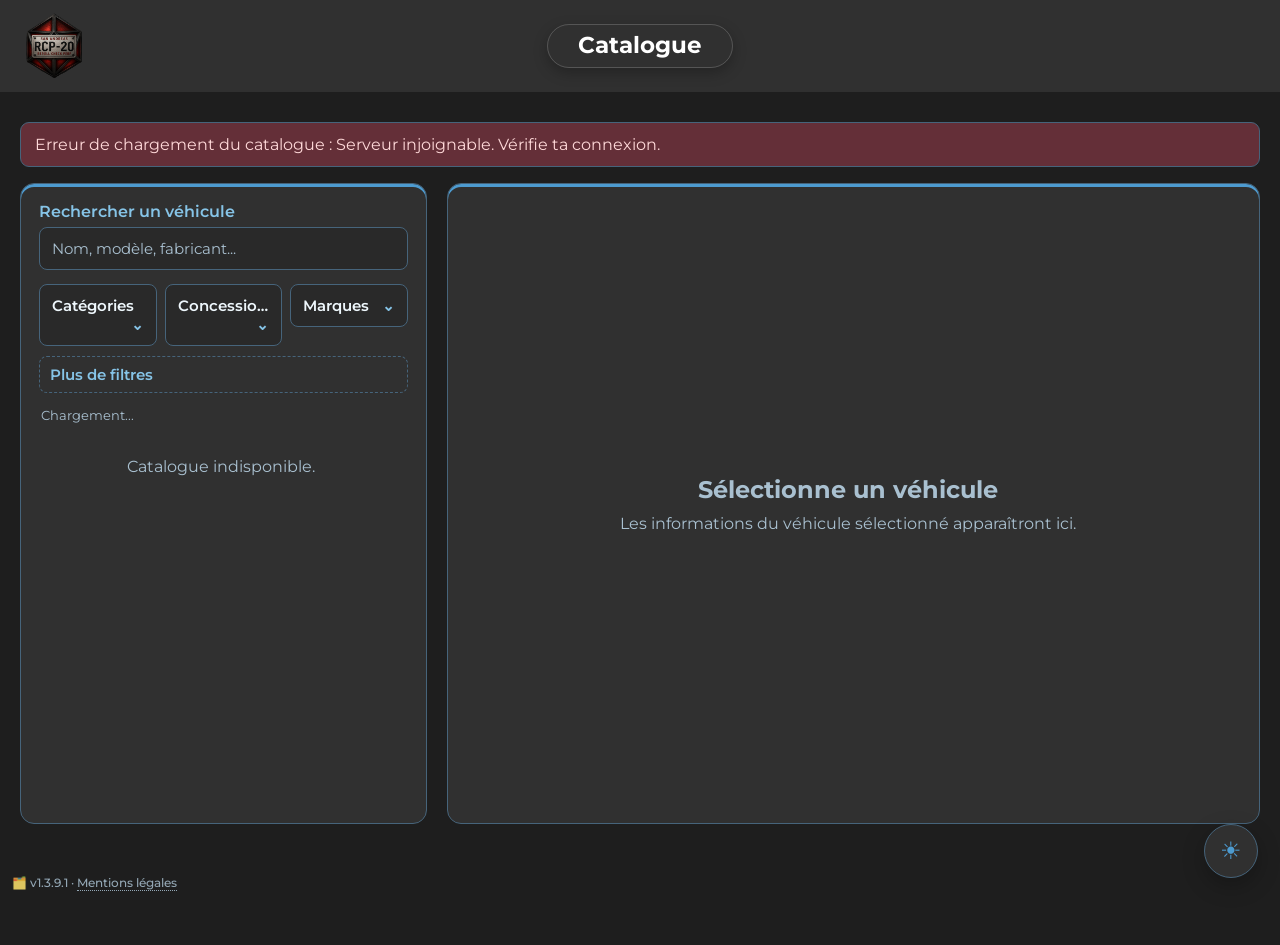
<file: index.html>
<!DOCTYPE html>
<html lang="fr">
<head>
  <meta charset="UTF-8">
  <meta name="viewport" content="width=device-width, initial-scale=1">
  <title>Catalogue - Reroll Check Perf</title>
  <meta http-equiv="refresh" content="0; url=catalogue.html">
  <script>window.location.replace('catalogue.html');</script>
</head>
<body>
  <p>Redirection vers le <a href="catalogue.html">Catalogue</a>…</p>
</body>
</html>
</file>
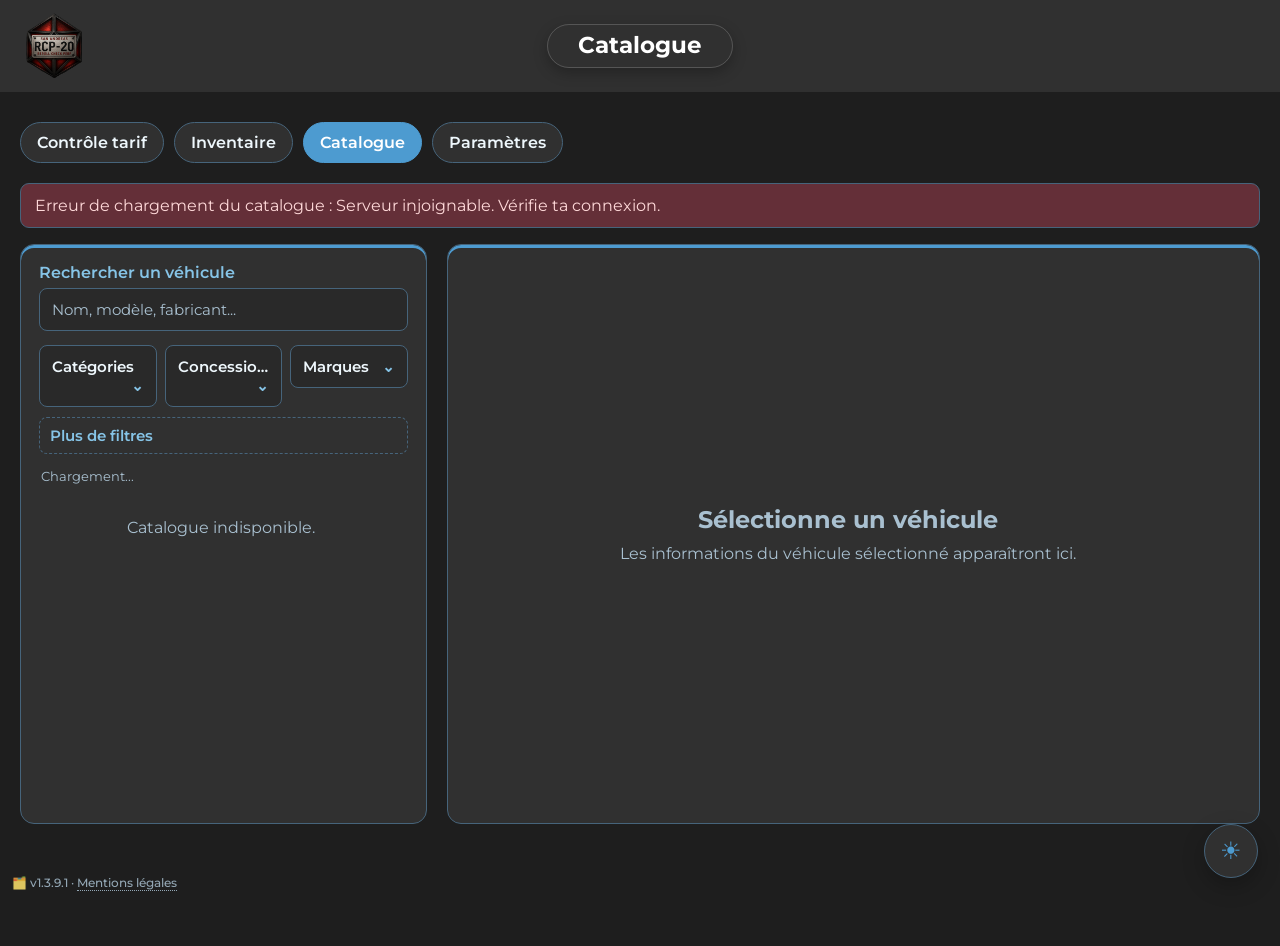
<file: catalogue-prive.html>
<!DOCTYPE html>
<html lang="fr">
<head>
  <meta charset="UTF-8">
  <meta name="viewport" content="width=device-width, initial-scale=1">
  <title>Catalogue RCP - Reroll Check Perf</title>
  <link rel="stylesheet" href="css/style.css">
  <link rel="icon" href="favicon.ico">
  <link rel="icon" type="image/png" sizes="32x32" href="images/favicon-32.png">
  <meta name="theme-color" content="#2f6f9f">
</head>

<body class="catalogue-page catalogue-page--private">
  <header class="page-header page-header--catalogue">
    <div class="page-header-inner">
      <img class="page-header-logo" src="images/header-logo-128.png" alt="RCP">
      <div class="page-header-title-frame">
        <span class="page-header-title">Catalogue</span>
      </div>
      <span class="page-header-balance" aria-hidden="true"></span>
    </div>
  </header>

  <main>
    <nav
      class="tabs"
      aria-label="Navigation principale"
      data-app-navigation
      data-active-page="catalogue"
    ></nav>

    <div id="catalogueError" class="catalogue-message catalogue-message--error" role="alert" hidden></div>

    <section class="catalogue-layout" aria-label="Catalogue des véhicules">
      <aside class="catalogue-sidebar">
        <div class="catalogue-search-wrap">
          <label for="catalogueSearch">Rechercher un véhicule</label>
          <input id="catalogueSearch" type="search" placeholder="Nom, modèle, fabricant..." autocomplete="off">
        </div>

        <div class="catalogue-filter-bar" aria-label="Filtres du catalogue">
          <div class="catalogue-filter" data-filter="category">
            <button type="button" class="catalogue-filter-button" aria-expanded="false">Catégories</button>
            <div class="catalogue-filter-menu" hidden></div>
          </div>
          <div class="catalogue-filter" data-filter="dealership">
            <button type="button" class="catalogue-filter-button" aria-expanded="false">Concessions</button>
            <div class="catalogue-filter-menu" hidden></div>
          </div>
          <div class="catalogue-filter" data-filter="manufacturer">
            <button type="button" class="catalogue-filter-button" aria-expanded="false">Marques</button>
            <div class="catalogue-filter-menu" hidden></div>
          </div>
        </div>

        <button type="button" id="catalogueMoreFiltersToggle" class="catalogue-more-filters-toggle" aria-expanded="false">Plus de filtres</button>
        <div id="catalogueMoreFilters" class="catalogue-more-filters" hidden>
          <label>Carburant<select id="catalogueFuelFilter"><option value="">Tous</option></select></label>
          <label>Permis<select id="catalogueLicenseFilter"><option value="">Tous</option></select></label>
          <label>Places<select id="catalogueSeatsFilter"><option value="">Toutes</option></select></label>
          <label>Attelage<select id="catalogueHitchFilter"><option value="">Tous</option><option value="true">Oui</option><option value="false">Non</option></select></label>
          <label>Type<select id="catalogueTypeFilter"><option value="">Tous</option><option value="public">Public</option><option value="business">Entreprise</option></select></label>
        </div>

        <button type="button" id="catalogueReset" class="catalogue-reset" hidden>Réinitialiser</button>

        <div class="catalogue-results-summary" aria-live="polite">
          <span id="catalogueResultCount">Chargement...</span>
        </div>

        <div id="catalogueVehicleList" class="catalogue-vehicle-list" role="listbox" aria-label="Véhicules disponibles">
          <div class="catalogue-empty">Chargement du catalogue...</div>
        </div>
      </aside>

      <section class="catalogue-detail" aria-live="polite">
        <div id="cataloguePlaceholder" class="catalogue-detail-placeholder">
          <h2>Sélectionne un véhicule</h2>
          <p>Les informations du véhicule sélectionné apparaîtront ici.</p>
        </div>

        <div id="catalogueVehicleDetail" hidden>
          <div class="catalogue-vehicle-heading">
            <div>
              <div id="catalogueBrandIdentity" class="catalogue-brand-identity" hidden aria-label="Identité de la marque"></div>
              <h1 id="catalogueVehicleName">-</h1>
              <p id="catalogueVehicleCategory" class="catalogue-subtitle">-</p>
              <div id="catalogueVehicleBadges" class="catalogue-badge-list" aria-label="Informations contextuelles"></div>
            </div>
            <div id="catalogueVehiclePhotoWrap" class="catalogue-vehicle-photo-wrap" hidden>
              <img id="catalogueVehiclePhoto" class="catalogue-vehicle-photo" alt="" loading="lazy" referrerpolicy="no-referrer">
            </div>
          </div>

          <section class="catalogue-subpanel catalogue-info-panel">
            <h2>Informations</h2>
            <div class="catalogue-info-grid">
              <div class="catalogue-info-item"><span>Concessionnaire(s)</span><strong id="catalogueDealership">-</strong></div>
              <div class="catalogue-info-item"><span>Prix HT</span><strong id="cataloguePriceHT">-</strong></div>
              <div class="catalogue-info-item"><span>TVA</span><strong id="catalogueVat">-</strong></div>
              <div class="catalogue-info-item"><span>Prix TTC</span><strong id="cataloguePriceTTC">-</strong></div>
            </div>
          </section>

          <section class="catalogue-subpanel">
            <h2>Caractéristiques</h2>
            <div id="catalogueCharacteristics" class="catalogue-characteristics"></div>
          </section>
          <section class="catalogue-subpanel">
            <h2>Améliorations disponibles</h2>
            <div id="cataloguePerformances" class="catalogue-performance-list"></div>
          </section>
          <section class="catalogue-subpanel catalogue-actions-panel">
            <h2>Actions</h2>
            <div class="catalogue-detail-actions">
              <button type="button" id="catalogueCopySummary" class="catalogue-action-button"><span class="catalogue-icon catalogue-icon--copy" aria-hidden="true"></span>Copier la fiche</button>
              <button type="button" id="catalogueCopyLink" class="catalogue-action-button"><span class="catalogue-icon catalogue-icon--link" aria-hidden="true"></span>Copier le lien</button>
              <button type="button" id="catalogueCopyDiscord" class="catalogue-action-button"><span class="catalogue-icon catalogue-icon--discord" aria-hidden="true"></span>Copier pour Discord</button>
              <span id="catalogueCopyFeedback" class="catalogue-copy-feedback" role="status" aria-live="polite"></span>
            </div>
          </section>
        </div>
      </section>
    </section>
  </main>

  <button id="themeToggle" class="theme-toggle" title="Changer de thème">☀</button>
  <div class="app-version"><span>🗂️ v1.3.9.1</span> · <a href="mentions-legales.html" aria-label="Mentions légales et confidentialité">Mentions légales</a></div>

  <script src="js/config.js"></script>
  <script src="js/api.js"></script>
  <script src="js/navigation.js"></script>
  <script src="js/theme.js"></script>
  <script src="js/catalogue.js"></script>
</body>
</html>
</file>
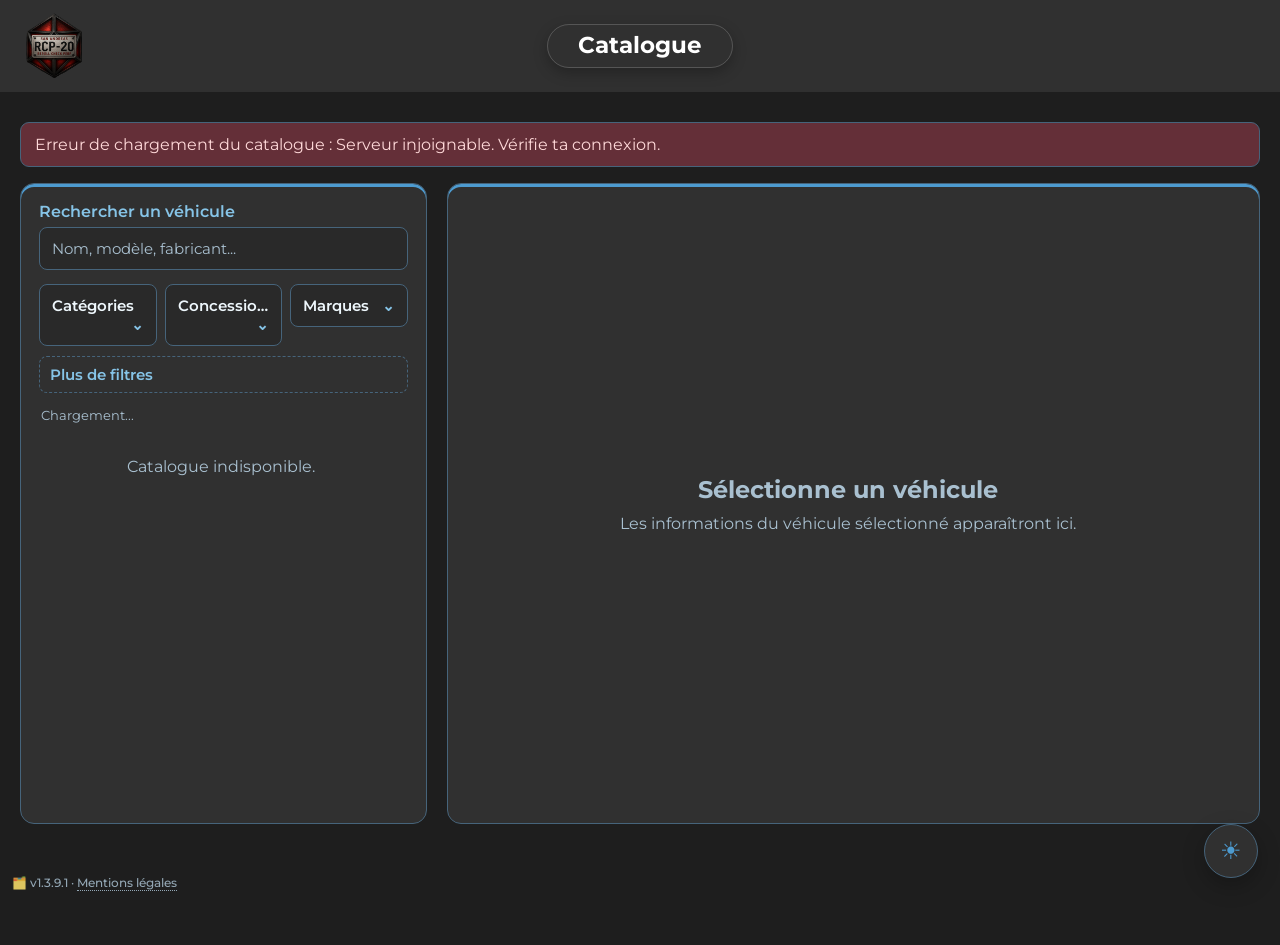
<file: catalogue.html>
<!DOCTYPE html>
<html lang="fr">
<head>
  <meta charset="UTF-8">
  <meta name="viewport" content="width=device-width, initial-scale=1">
  <title>Catalogue public - Reroll Check Perf</title>
  <link rel="stylesheet" href="css/style.css">
  <link rel="icon" href="favicon.ico">
  <link rel="icon" type="image/png" sizes="32x32" href="images/favicon-32.png">
  <meta name="theme-color" content="#2f6f9f">
</head>

<body class="catalogue-page catalogue-page--public">
  <header class="page-header page-header--catalogue">
    <div class="page-header-inner">
      <img class="page-header-logo" src="images/header-logo-128.png" alt="RCP">
      <div class="page-header-title-frame">
        <span class="page-header-title">Catalogue</span>
      </div>
      <span class="page-header-balance" aria-hidden="true"></span>
    </div>
  </header>

  <main>
    <div id="catalogueError" class="catalogue-message catalogue-message--error" role="alert" hidden></div>

    <section class="catalogue-layout" aria-label="Catalogue des véhicules">
      <aside class="catalogue-sidebar">
        <div class="catalogue-search-wrap">
          <label for="catalogueSearch">Rechercher un véhicule</label>
          <input id="catalogueSearch" type="search" placeholder="Nom, modèle, fabricant..." autocomplete="off">
        </div>

        <div class="catalogue-filter-bar" aria-label="Filtres du catalogue">
          <div class="catalogue-filter" data-filter="category">
            <button type="button" class="catalogue-filter-button" aria-expanded="false">Catégories</button>
            <div class="catalogue-filter-menu" hidden></div>
          </div>
          <div class="catalogue-filter" data-filter="dealership">
            <button type="button" class="catalogue-filter-button" aria-expanded="false">Concessions</button>
            <div class="catalogue-filter-menu" hidden></div>
          </div>
          <div class="catalogue-filter" data-filter="manufacturer">
            <button type="button" class="catalogue-filter-button" aria-expanded="false">Marques</button>
            <div class="catalogue-filter-menu" hidden></div>
          </div>
        </div>

        <button type="button" id="catalogueMoreFiltersToggle" class="catalogue-more-filters-toggle" aria-expanded="false">Plus de filtres</button>
        <div id="catalogueMoreFilters" class="catalogue-more-filters" hidden>
          <label>Carburant<select id="catalogueFuelFilter"><option value="">Tous</option></select></label>
          <label>Permis<select id="catalogueLicenseFilter"><option value="">Tous</option></select></label>
          <label>Places<select id="catalogueSeatsFilter"><option value="">Toutes</option></select></label>
          <label>Attelage<select id="catalogueHitchFilter"><option value="">Tous</option><option value="true">Oui</option><option value="false">Non</option></select></label>
          <label>Type<select id="catalogueTypeFilter"><option value="">Tous</option><option value="public">Public</option><option value="business">Entreprise</option></select></label>
        </div>

        <button type="button" id="catalogueReset" class="catalogue-reset" hidden>Réinitialiser</button>

        <div class="catalogue-results-summary" aria-live="polite">
          <span id="catalogueResultCount">Chargement...</span>
        </div>

        <div id="catalogueVehicleList" class="catalogue-vehicle-list" role="listbox" aria-label="Véhicules disponibles">
          <div class="catalogue-empty">Chargement du catalogue...</div>
        </div>
      </aside>

      <section class="catalogue-detail" aria-live="polite">
        <div id="cataloguePlaceholder" class="catalogue-detail-placeholder">
          <h2>Sélectionne un véhicule</h2>
          <p>Les informations du véhicule sélectionné apparaîtront ici.</p>
        </div>

        <div id="catalogueVehicleDetail" hidden>
          <div class="catalogue-vehicle-heading">
            <div>
              <div id="catalogueBrandIdentity" class="catalogue-brand-identity" hidden aria-label="Identité de la marque"></div>
              <h1 id="catalogueVehicleName">-</h1>
              <p id="catalogueVehicleCategory" class="catalogue-subtitle">-</p>
              <div id="catalogueVehicleBadges" class="catalogue-badge-list" aria-label="Informations contextuelles"></div>
            </div>
            <div id="catalogueVehiclePhotoWrap" class="catalogue-vehicle-photo-wrap" hidden>
              <img id="catalogueVehiclePhoto" class="catalogue-vehicle-photo" alt="" loading="lazy" referrerpolicy="no-referrer">
            </div>
          </div>

          <section class="catalogue-subpanel catalogue-info-panel">
            <h2>Informations</h2>
            <div class="catalogue-info-grid">
              <div class="catalogue-info-item"><span>Concessionnaire(s)</span><strong id="catalogueDealership">-</strong></div>
              <div class="catalogue-info-item"><span>Prix HT</span><strong id="cataloguePriceHT">-</strong></div>
              <div class="catalogue-info-item"><span>TVA</span><strong id="catalogueVat">-</strong></div>
              <div class="catalogue-info-item"><span>Prix TTC</span><strong id="cataloguePriceTTC">-</strong></div>
            </div>
          </section>

          <section class="catalogue-subpanel">
            <h2>Caractéristiques</h2>
            <div id="catalogueCharacteristics" class="catalogue-characteristics"></div>
          </section>
          <section class="catalogue-subpanel">
            <h2>Améliorations disponibles</h2>
            <div id="cataloguePerformances" class="catalogue-performance-list"></div>
          </section>
          <section class="catalogue-subpanel catalogue-actions-panel">
            <h2>Actions</h2>
            <div class="catalogue-detail-actions">
              <button type="button" id="catalogueCopySummary" class="catalogue-action-button"><span class="catalogue-icon catalogue-icon--copy" aria-hidden="true"></span>Copier la fiche</button>
              <button type="button" id="catalogueCopyLink" class="catalogue-action-button"><span class="catalogue-icon catalogue-icon--link" aria-hidden="true"></span>Copier le lien</button>
              <button type="button" id="catalogueCopyDiscord" class="catalogue-action-button"><span class="catalogue-icon catalogue-icon--discord" aria-hidden="true"></span>Copier pour Discord</button>
              <span id="catalogueCopyFeedback" class="catalogue-copy-feedback" role="status" aria-live="polite"></span>
            </div>
          </section>
        </div>
      </section>
    </section>
  </main>

  <button id="themeToggle" class="theme-toggle" title="Changer de thème">☀</button>
  <div class="app-version"><span>🗂️ v1.3.9.1</span> · <a href="mentions-legales.html" aria-label="Mentions légales et confidentialité">Mentions légales</a></div>

  <script src="js/config.js"></script>
  <script src="js/api.js"></script>
  <script src="js/theme.js"></script>
  <script src="js/catalogue.js"></script>
</body>
</html>
</file>
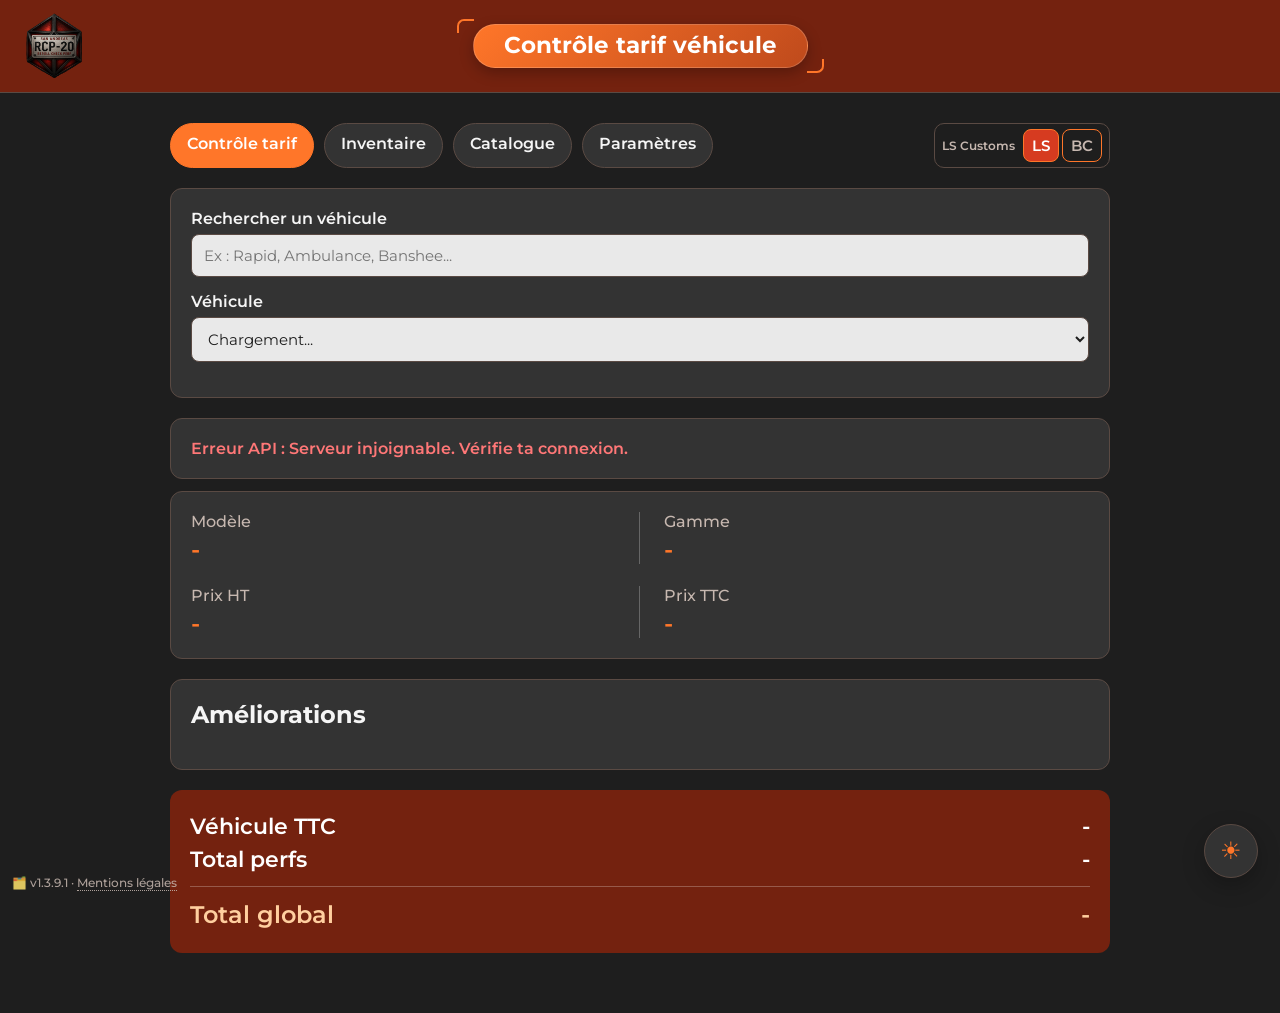
<file: controle.html>
<!DOCTYPE html>
<html lang="fr">
<head>
  <meta charset="UTF-8">
  <meta name="viewport" content="width=device-width, initial-scale=1">
  <title>Contrôle tarif - Reroll Check Perf</title>
  <link rel="stylesheet" href="css/style.css">
  <link rel="icon" href="favicon.ico">
  <link rel="icon" type="image/png" sizes="16x16" href="images/favicon-16.png">
  <link rel="icon" type="image/png" sizes="32x32" href="images/favicon-32.png">
  <link rel="icon" type="image/png" sizes="48x48" href="images/favicon-48.png">
  <link rel="icon" type="image/png" sizes="64x64" href="images/favicon-64.png">
  <link rel="icon" type="image/png" sizes="96x96" href="images/favicon-96.png">
  <link rel="apple-touch-icon" sizes="180x180" href="images/apple-touch-icon-180.png">
  <link rel="manifest" href="manifest.webmanifest">
  <meta name="theme-color" content="#74220f">
</head>

<body class="public-page">
  <header class="page-header page-header--public">
    <div class="page-header-inner">
      <img class="page-header-logo" src="images/header-logo-128.png" alt="RCP">
      <div class="page-header-title-frame">
        <span class="page-header-title">Contrôle tarif véhicule</span>
      </div>
      <span class="page-header-balance" aria-hidden="true"></span>
    </div>
  </header>

  <main>
    <nav
      class="tabs"
      aria-label="Navigation principale"
      data-app-navigation
      data-active-page="control"
    ></nav>

    <div class="card">
      <label for="search">Rechercher un véhicule</label>
      <input id="search" type="text" placeholder="Ex : Rapid, Ambulance, Banshee...">

      <label for="vehicleSelect">Véhicule</label>
      <select id="vehicleSelect"><option>Chargement...</option></select>

      <div id="debug" class="muted"></div>
    </div>

    <div id="errorBox" class="card error" style="display:none;"></div>

    <div class="card">
      <div class="vehicle-info">
        <div class="info-item">
          <div class="info-label">Modèle</div>
          <div id="modelName" class="info-value">-</div>
        </div>
        <div class="info-item">
          <div class="info-label">Gamme</div>
          <div id="category" class="info-value">-</div>
        </div>
        <div class="info-item">
          <div class="info-label">Prix HT</div>
          <div id="priceHT" class="price">-</div>
        </div>
        <div class="info-item">
          <div class="info-label">Prix TTC</div>
          <div id="priceTTC" class="price">-</div>
        </div>
      </div>
    </div>

    <div class="card">
      <h2>Améliorations</h2>
      <div id="performances" class="grid"></div>
    </div>

    <div class="total">
      <div class="total-row"><span>Véhicule TTC</span><span id="vehicleTotal">-</span></div>
      <div class="total-row"><span>Total perfs</span><span id="perfTotal">-</span></div>
      <div class="total-row total-main"><span>Total global</span><span id="globalTotal">-</span></div>
    </div>
  </main>

  <button id="themeToggle" class="theme-toggle" title="Changer de thème">☀</button>
  <div class="app-version"><span>🗂️ v1.3.9.1</span> · <a href="mentions-legales.html" aria-label="Mentions légales et confidentialité">Mentions légales</a></div>

  <script src="js/config.js"></script>
  <script src="js/api.js"></script>
  <script src="js/revisions.js"></script>
  <script src="js/tariff-profile.js"></script>
  <script src="js/navigation.js"></script>
  <script src="js/theme.js"></script>
  <script src="js/performance-pricing.js"></script>
  <script src="js/public.js"></script>
</body>
</html>
</file>
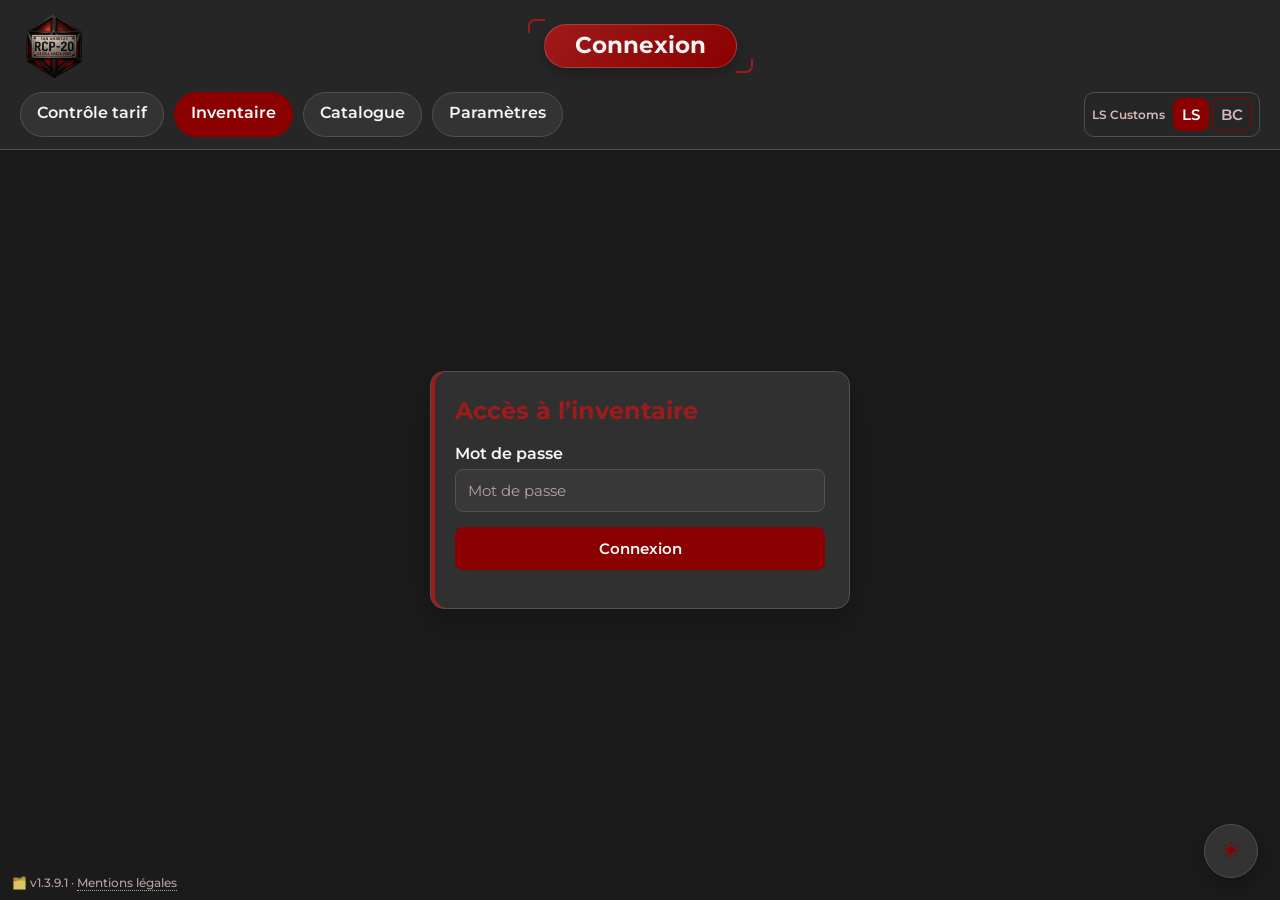
<file: garage.html>
<!DOCTYPE html>
<html lang="fr">
<head>
  <meta charset="UTF-8">
  <meta name="viewport" content="width=device-width, initial-scale=1">
  <title>Inventaire - Reroll Check Perf</title>
  <link rel="stylesheet" href="css/style.css">
  <link rel="icon" href="favicon.ico">
  <link rel="icon" type="image/png" sizes="16x16" href="images/favicon-16.png">
  <link rel="icon" type="image/png" sizes="32x32" href="images/favicon-32.png">
  <link rel="icon" type="image/png" sizes="48x48" href="images/favicon-48.png">
  <link rel="icon" type="image/png" sizes="64x64" href="images/favicon-64.png">
  <link rel="icon" type="image/png" sizes="96x96" href="images/favicon-96.png">
  <link rel="apple-touch-icon" sizes="180x180" href="images/apple-touch-icon-180.png">
  <link rel="manifest" href="manifest.webmanifest">
  <meta name="theme-color" content="#262626">
</head>

<body class="garage-page">
  <header class="page-header page-header--garage">
    <div class="page-header-inner">
      <img class="page-header-logo" src="images/header-logo-128.png" alt="RCP">
      <div class="page-header-title-frame">
        <span class="page-header-title">Inventaire</span>
      </div>
      <span class="page-header-balance" aria-hidden="true"></span>
    </div>
  </header>

  <main>
    <nav
      class="tabs"
      aria-label="Navigation principale"
      data-app-navigation
      data-active-page="inventory"
    >
      <button
        type="button"
        id="logoutButton"
        class="tab garage-logout"
        data-navigation-tail
        onclick="logoutGarageUser()"
      >Déconnexion</button>
    </nav>

    <div id="error" class="error"></div>

    <section class="card garage-panel collapsed" data-garage-panel="actions">
      <button
        type="button"
        class="garage-panel-toggle"
        aria-expanded="false"
        aria-controls="garagePanelActionsContent"
      >
        <span>Actions</span>
        <span class="garage-panel-icon" aria-hidden="true">▼</span>
      </button>

      <div id="garagePanelActionsContent" class="garage-panel-content">
        <div class="grid">
          <button onclick="toggleCardForm()">Acheter une carte grise</button>
          <button onclick="toggleVehicleForm()">Ajouter un véhicule</button>
        </div>

        <div id="cardForm" class="inline-form" style="display:none;">
          <select id="cardType">
            <option value="normal">Carte grise ordinaire</option>
            <option value="special">Carte grise spéciale</option>
          </select>
          <input id="cardDate" placeholder="Date achat ex : 03/07/2026">
          <input id="cardPrice" placeholder="Prix payé">
          <input id="cardComment" maxlength="5000" placeholder="Commentaire">
          <button onclick="buyCard()">Valider l’achat</button>
        </div>

        <div id="vehicleForm" class="inline-form" style="display:none;">
          <select id="cardSelect"></select>
          <select id="vehicleSelect" onchange="updateGarageCardSelect()"></select>
          <input id="customName" maxlength="120" placeholder="Nom personnalisé">
          <input id="plate" maxlength="24" placeholder="Plaque">
          <input id="codeAhm" maxlength="28" placeholder="Code AHM, ex : AHM.Q01">
          <input id="dateAchat" placeholder="Date achat ex : 03/07/2026">
          <button onclick="addVehicle()">Ajouter</button>
        </div>
      </div>
    </section>

    <section class="card garage-panel collapsed" data-garage-panel="cards">
      <button
        type="button"
        class="garage-panel-toggle"
        aria-expanded="false"
        aria-controls="garagePanelCardsContent"
      >
        <span>Cartes grises</span>
        <span class="garage-panel-icon" aria-hidden="true">▼</span>
      </button>

      <div id="garagePanelCardsContent" class="garage-panel-content garage-card-stats-group">
        <section class="garage-card-stats-category">
          <h3>Cartes grises normales</h3>
          <div class="grid stats-grid">
            <div class="stat"><span>Cartes possédées</span><strong id="normalCardsTotal">-</strong></div>
            <div class="stat"><span>Cartes utilisées</span><strong id="normalCardsUsed">-</strong></div>
            <div class="stat"><span>Cartes libres</span><strong id="normalCardsFree">-</strong></div>
            <div class="stat"><span>Dépenses ventilées</span><strong id="normalCardsSpent">—</strong></div>
          </div>
        </section>

        <section class="garage-card-stats-category">
          <h3>Cartes grises spéciales</h3>
          <div class="grid stats-grid">
            <div class="stat"><span>Cartes possédées</span><strong id="specialCardsTotal">-</strong></div>
            <div class="stat"><span>Cartes utilisées</span><strong id="specialCardsUsed">-</strong></div>
            <div class="stat"><span>Cartes libres</span><strong id="specialCardsFree">-</strong></div>
            <div class="stat"><span>Dépenses ventilées</span><strong id="specialCardsSpent">—</strong></div>
          </div>
        </section>

        <div class="garage-card-spent-total">
          <span>Dépensé en cartes — total global</span>
          <strong id="cardsSpent">-</strong>
        </div>
      </div>
    </section>

    <section class="card garage-panel" data-garage-panel="inventory">
      <button
        type="button"
        class="garage-panel-toggle"
        aria-expanded="true"
        aria-controls="garagePanelInventoryContent"
      >
        <span>Inventaire</span>
        <span class="garage-panel-icon" aria-hidden="true">▲</span>
      </button>

      <div id="garagePanelInventoryContent" class="garage-panel-content">
        <div class="vehicle-filters" role="group" aria-label="Filtrer les véhicules">
          <button type="button" class="vehicle-filter active" data-filter="active" aria-pressed="true" onclick="setGarageVehicleFilter('active')">
            En possession <span id="activeVehiclesCount">0</span>
          </button>
          <button type="button" class="vehicle-filter" data-filter="vendu" aria-pressed="false" onclick="setGarageVehicleFilter('vendu')">
            Vendus <span id="soldVehiclesCount">0</span>
          </button>
          <button type="button" class="vehicle-filter" data-filter="assurance" aria-pressed="false" onclick="setGarageVehicleFilter('assurance')">
            Assurance <span id="insuredVehiclesCount">0</span>
          </button>
          <button type="button" class="vehicle-filter" data-filter="all" aria-pressed="false" onclick="setGarageVehicleFilter('all')">
            Tous <span id="allVehiclesCount">0</span>
          </button>
        </div>

        <div id="vehicleList"></div>
      </div>
    </section>
  </main>

  <button id="themeToggle" class="theme-toggle" title="Changer de thème">☀</button>
  <div class="app-version"><span>🗂️ v1.3.9.1</span> · <a href="mentions-legales.html" aria-label="Mentions légales et confidentialité">Mentions légales</a></div>

  <script src="js/config.js"></script>
  <script src="js/api.js"></script>
  <script src="js/revisions.js"></script>
  <script src="js/tariff-profile.js"></script>
  <script src="js/navigation.js"></script>
  <script src="js/theme.js"></script>
  <script src="js/performance-pricing.js"></script>
  <script src="js/garage.js"></script>
</body>
</html>
</file>
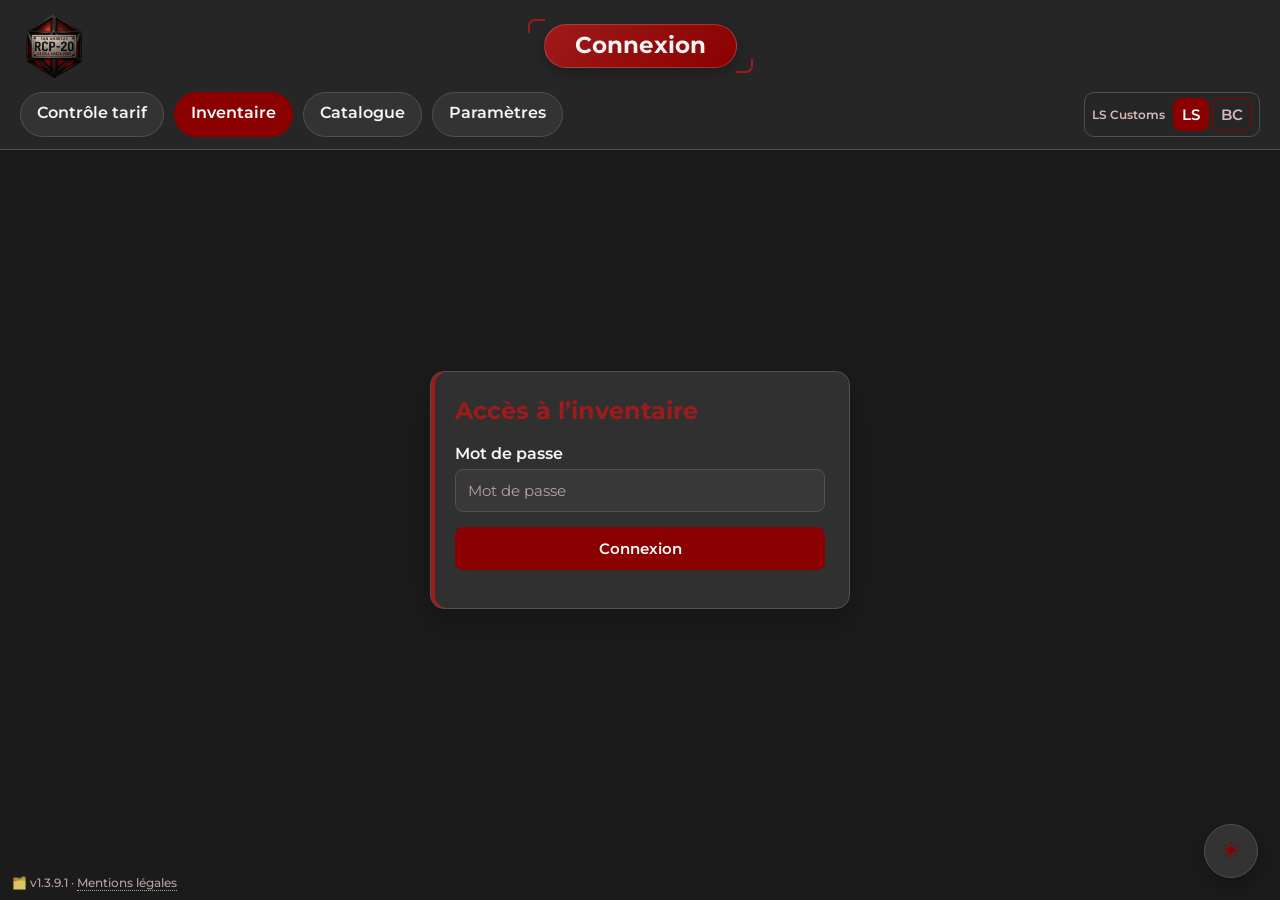
<file: login.html>
<!DOCTYPE html>
<html lang="fr">
<head>
  <meta charset="UTF-8">
  <meta name="viewport" content="width=device-width, initial-scale=1">
  <title>Connexion - Reroll Check Perf</title>
  <link rel="stylesheet" href="css/style.css">
  <link rel="icon" href="favicon.ico">
  <link rel="icon" type="image/png" sizes="16x16" href="images/favicon-16.png">
  <link rel="icon" type="image/png" sizes="32x32" href="images/favicon-32.png">
  <link rel="icon" type="image/png" sizes="48x48" href="images/favicon-48.png">
  <link rel="icon" type="image/png" sizes="64x64" href="images/favicon-64.png">
  <link rel="icon" type="image/png" sizes="96x96" href="images/favicon-96.png">
  <link rel="apple-touch-icon" sizes="180x180" href="images/apple-touch-icon-180.png">
  <link rel="manifest" href="manifest.webmanifest">
  <meta name="theme-color" content="#262626">
</head>

<body class="garage-page login-page">
  <header class="page-header page-header--garage">
    <div class="page-header-inner">
      <img class="page-header-logo" src="images/header-logo-128.png" alt="RCP">
      <div class="page-header-title-frame">
        <span class="page-header-title">Connexion</span>
      </div>
      <span class="page-header-balance" aria-hidden="true"></span>
    </div>

    <nav
      class="tabs page-header-tabs"
      aria-label="Navigation principale"
      data-app-navigation
      data-active-page="inventory"
    ></nav>
  </header>

  <main class="login-main">
    <section class="login-box">
      <h1>Accès à l’inventaire</h1>
      <label for="password">Mot de passe</label>
      <input id="password" type="password" placeholder="Mot de passe" autocomplete="current-password">
      <button id="loginButton" type="button">Connexion</button>
      <div id="error" class="error" role="status"></div>
    </section>
  </main>

  <button id="themeToggle" class="theme-toggle" title="Changer de thème">☀</button>
  <div class="app-version"><span>🗂️ v1.3.9.1</span> · <a href="mentions-legales.html" aria-label="Mentions légales et confidentialité">Mentions légales</a></div>

  <script src="js/config.js"></script>
  <script src="js/api.js"></script>
  <script src="js/revisions.js"></script>
  <script src="js/tariff-profile.js"></script>
  <script src="js/navigation.js"></script>
  <script src="js/theme.js"></script>
  <script src="js/login.js"></script>
</body>
</html>
</file>
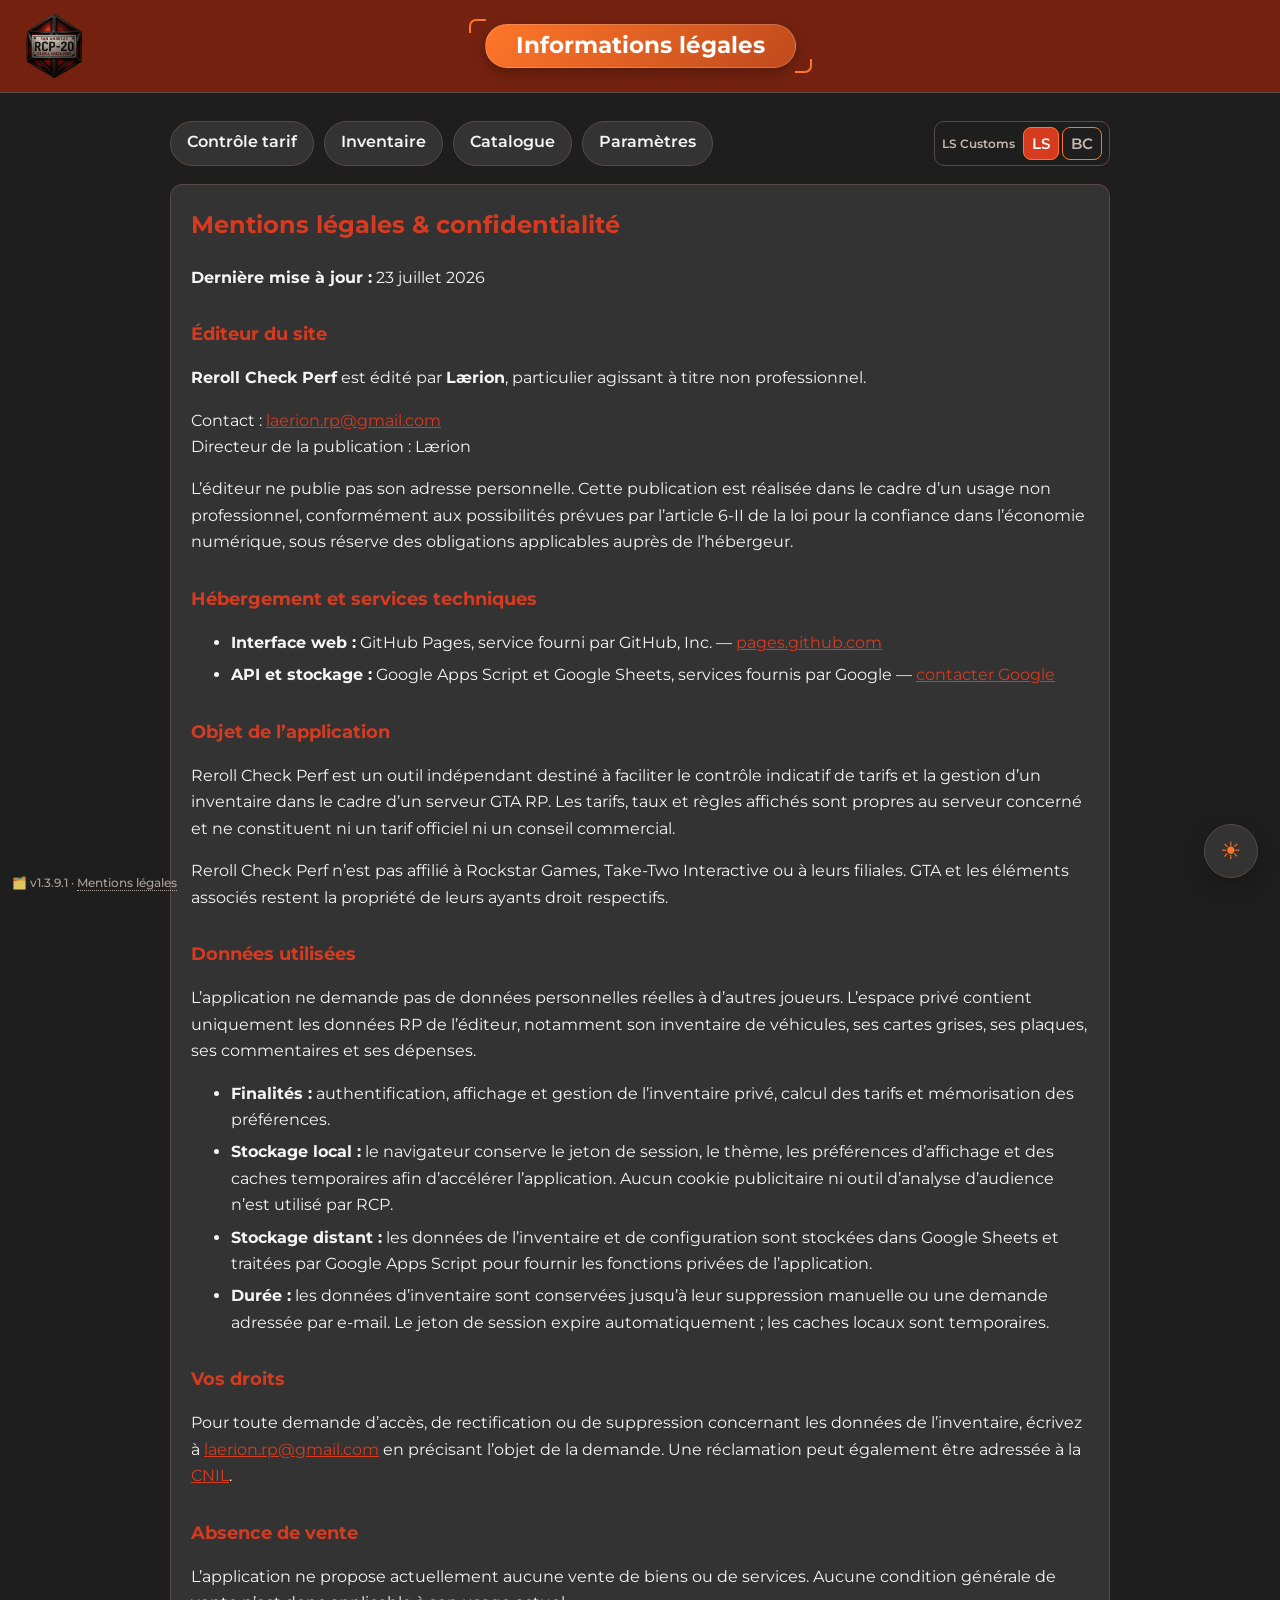
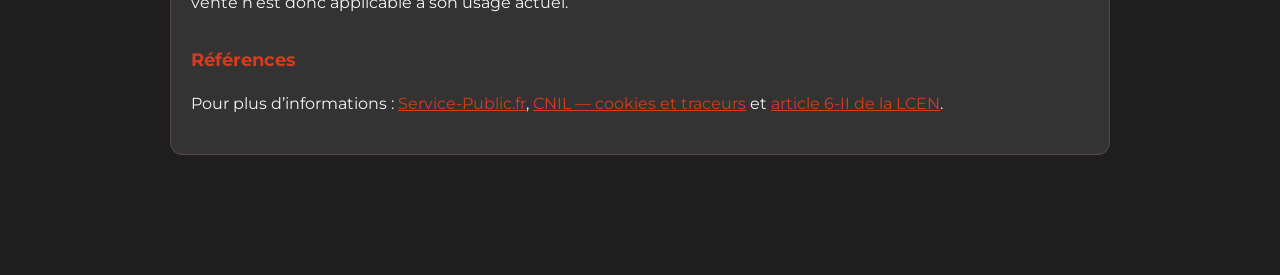
<file: mentions-legales.html>
<!DOCTYPE html>
<html lang="fr">
<head>
  <meta charset="UTF-8">
  <meta name="viewport" content="width=device-width, initial-scale=1">
  <title>Mentions légales et confidentialité - Reroll Check Perf</title>
  <link rel="stylesheet" href="css/style.css">
  <link rel="icon" href="favicon.ico">
  <link rel="icon" type="image/png" sizes="16x16" href="images/favicon-16.png">
  <link rel="icon" type="image/png" sizes="32x32" href="images/favicon-32.png">
  <link rel="apple-touch-icon" sizes="180x180" href="images/apple-touch-icon-180.png">
</head>
<body class="public-page legal-page">
  <header class="page-header page-header--public">
    <div class="page-header-inner">
      <img class="page-header-logo" src="images/header-logo-128.png" alt="RCP">
      <div class="page-header-title-frame">
        <span class="page-header-title">Informations légales</span>
      </div>
      <span class="page-header-balance" aria-hidden="true"></span>
    </div>
  </header>

  <main>
    <nav class="tabs" aria-label="Navigation principale" data-app-navigation data-active-page=""></nav>

    <article class="card legal-card">
      <h1>Mentions légales &amp; confidentialité</h1>
      <p><strong>Dernière mise à jour :</strong> 23 juillet 2026</p>

      <h2>Éditeur du site</h2>
      <p>
        <strong>Reroll Check Perf</strong> est édité par <strong>Lærion</strong>,
        particulier agissant à titre non professionnel.
      </p>
      <p>
        Contact : <a href="mailto:laerion.rp@gmail.com">laerion.rp@gmail.com</a><br>
        Directeur de la publication : Lærion
      </p>
      <p>
        L’éditeur ne publie pas son adresse personnelle. Cette publication est
        réalisée dans le cadre d’un usage non professionnel, conformément aux
        possibilités prévues par l’article 6-II de la loi pour la confiance dans
        l’économie numérique, sous réserve des obligations applicables auprès de
        l’hébergeur.
      </p>

      <h2>Hébergement et services techniques</h2>
      <ul>
        <li>
          <strong>Interface web :</strong> GitHub Pages, service fourni par
          GitHub, Inc. — <a href="https://pages.github.com/" target="_blank" rel="noopener noreferrer">pages.github.com</a>
        </li>
        <li>
          <strong>API et stockage :</strong> Google Apps Script et Google Sheets,
          services fournis par Google — <a href="https://about.google/intl/fr_fr/contact-google/" target="_blank" rel="noopener noreferrer">contacter Google</a>
        </li>
      </ul>

      <h2>Objet de l’application</h2>
      <p>
        Reroll Check Perf est un outil indépendant destiné à faciliter le
        contrôle indicatif de tarifs et la gestion d’un inventaire dans le cadre
        d’un serveur GTA RP. Les tarifs, taux et règles affichés sont propres au
        serveur concerné et ne constituent ni un tarif officiel ni un conseil
        commercial.
      </p>
      <p>
        Reroll Check Perf n’est pas affilié à Rockstar Games, Take-Two Interactive
        ou à leurs filiales. GTA et les éléments associés restent la propriété de
        leurs ayants droit respectifs.
      </p>

      <h2>Données utilisées</h2>
      <p>
        L’application ne demande pas de données personnelles réelles à d’autres
        joueurs. L’espace privé contient uniquement les données RP de l’éditeur,
        notamment son inventaire de véhicules, ses cartes grises, ses plaques,
        ses commentaires et ses dépenses.
      </p>
      <ul>
        <li>
          <strong>Finalités :</strong> authentification, affichage et gestion de
          l’inventaire privé, calcul des tarifs et mémorisation des préférences.
        </li>
        <li>
          <strong>Stockage local :</strong> le navigateur conserve le jeton de
          session, le thème, les préférences d’affichage et des caches temporaires
          afin d’accélérer l’application. Aucun cookie publicitaire ni outil
          d’analyse d’audience n’est utilisé par RCP.
        </li>
        <li>
          <strong>Stockage distant :</strong> les données de l’inventaire et de
          configuration sont stockées dans Google Sheets et traitées par Google
          Apps Script pour fournir les fonctions privées de l’application.
        </li>
        <li>
          <strong>Durée :</strong> les données d’inventaire sont conservées jusqu’à
          leur suppression manuelle ou une demande adressée par e-mail. Le jeton
          de session expire automatiquement ; les caches locaux sont temporaires.
        </li>
      </ul>

      <h2>Vos droits</h2>
      <p>
        Pour toute demande d’accès, de rectification ou de suppression concernant
        les données de l’inventaire, écrivez à
        <a href="mailto:laerion.rp@gmail.com">laerion.rp@gmail.com</a> en
        précisant l’objet de la demande. Une réclamation peut également être
        adressée à la <a href="https://www.cnil.fr/" target="_blank" rel="noopener noreferrer">CNIL</a>.
      </p>

      <h2>Absence de vente</h2>
      <p>
        L’application ne propose actuellement aucune vente de biens ou de
        services. Aucune condition générale de vente n’est donc applicable à son
        usage actuel.
      </p>

      <h2>Références</h2>
      <p>
        Pour plus d’informations :
        <a href="https://www.service-public.fr/professionnels-entreprises/vosdroits/F31228" target="_blank" rel="noopener noreferrer">Service-Public.fr</a>,
        <a href="https://www.cnil.fr/fr/cookies-et-autres-traceurs/que-dit-la-loi" target="_blank" rel="noopener noreferrer">CNIL — cookies et traceurs</a>
        et <a href="https://www.legifrance.gouv.fr/codes/article_lc/LEGIARTI000042193566" target="_blank" rel="noopener noreferrer">article 6-II de la LCEN</a>.
      </p>
    </article>
  </main>

  <button id="themeToggle" class="theme-toggle" title="Changer de thème">☀</button>
  <div class="app-version"><span>🗂️ v1.3.9.1</span> · <a href="mentions-legales.html" aria-label="Mentions légales et confidentialité">Mentions légales</a></div>

  <script src="js/config.js"></script>
  <script src="js/tariff-profile.js"></script>
  <script src="js/navigation.js"></script>
  <script src="js/theme.js"></script>
</body>
</html>
</file>
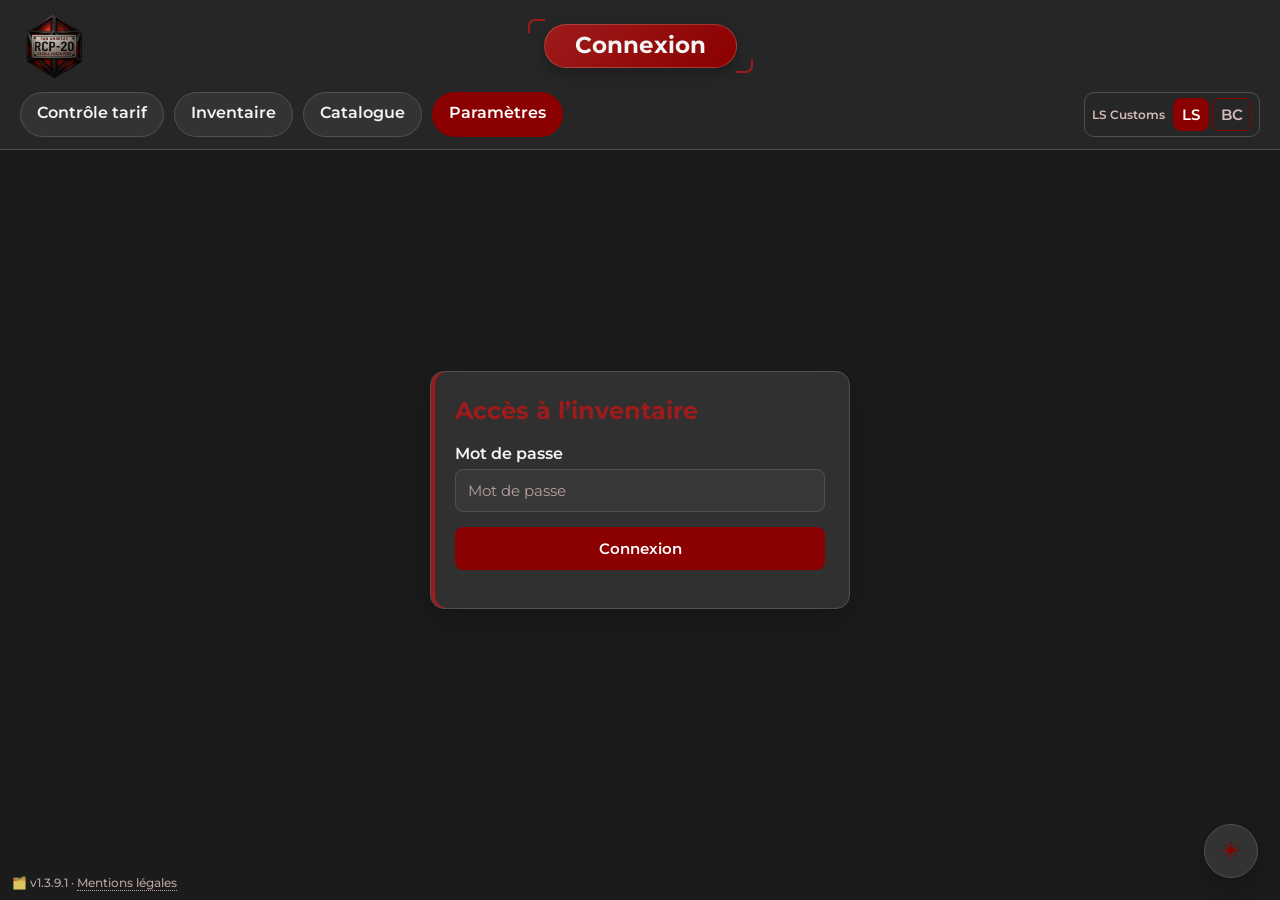
<file: settings.html>
<!DOCTYPE html>
<html lang="fr">
<head>
  <meta charset="UTF-8">
  <meta name="viewport" content="width=device-width, initial-scale=1">
  <title>Paramètres - Reroll Check Perf</title>
  <link rel="stylesheet" href="css/style.css">
  <link rel="icon" href="favicon.ico">
</head>
<body class="garage-page settings-page">
  <header class="page-header page-header--garage"><div class="page-header-inner">
    <img class="page-header-logo" src="images/header-logo-128.png" alt="RCP">
    <div class="page-header-title-frame"><span class="page-header-title">Paramètres</span></div>
    <span class="page-header-balance" aria-hidden="true"></span>
  </div></header>
  <main>
    <nav class="tabs" aria-label="Navigation principale" data-app-navigation data-active-page="settings">
      <button type="button" class="tab garage-logout" data-navigation-tail onclick="logoutSettings()">Déconnexion</button>
    </nav>
    <div id="settingsError" class="error" role="status"></div>
    <nav id="settingsTabs" class="settings-tabs" aria-label="Sections des paramètres"></nav>
    <div id="settingsContent"></div>
  </main>
  <button id="themeToggle" class="theme-toggle" title="Changer de thème">☀</button>
  <div class="app-version"><span>🗂️ v1.3.9.1</span> · <a href="mentions-legales.html" aria-label="Mentions légales et confidentialité">Mentions légales</a></div>
  <script src="js/config.js"></script><script src="js/api.js"></script>
  <script src="js/revisions.js"></script><script src="js/tariff-profile.js"></script><script src="js/navigation.js"></script>
  <script src="js/theme.js"></script><script src="js/settings.js"></script>
</body>
</html>
</file>
<file: css/style.css>
@import url("https://fonts.googleapis.com/css2?family=Montserrat:wght@400;500;600;700&display=swap");

:root {
  --bg: #1e1e1e;
  --card: #333333;
  --card-dark: #292929;
  --vehicle-card: #4a372e;
  --border: #5a4a43;

  --accent: #ff7629;
  --accent-red: #d63b20;
  --accent-dark: #74220f;
  --section-orange: #bf4a1c;
  --section-red: #7a2415;

  --text: #f5f5f5;
  --muted: #c7b8b0;
  --danger: #ff7777;
  --separator: rgba(255,255,255,.25);
  --input-bg: #e9e9e9;
  --input-text: #1e1e1e;
}

body.light {
  --bg: #f3efe9;
  --card: #ffffff;
  --card-dark: #f7f2ec;
  --vehicle-card: #fff1e6;
  --border: #d7b8a5;

  --accent: #c8551b;
  --accent-red: #b8321f;
  --accent-dark: #a83e18;
  --section-orange: #d45b22;
  --section-red: #9c341d;

  --text: #24201e;
  --muted: #6f625a;
  --danger: #b00020;
  --separator: rgba(80,50,30,.25);
  --input-bg: #ffffff;
  --input-text: #24201e;
}

/* =========================================================
   Inventaire v1.2 — palette isolée et facilement réversible
   ========================================================= */

body.garage-page {
  --garage-page-bg: #1B1B1B;
  --garage-panel-bg: #303030;
  --garage-panel-border: #505050;
  --garage-header-bg: #262626;
  --garage-section-bg: #383838;
  --garage-ahm-title: #5A5A5A;
  --garage-section-border: #505050;
  --garage-vehicle-bg: #5B3333;
  --garage-vehicle-inner: #6A3A3A;
  --garage-action: #8B0000;
  --garage-action-rgb: 139 0 0;
  --garage-title: #9E1B1B;
  --garage-title-rgb: 158 27 27;
  --garage-soft-accent: #B22222;
  --garage-soft-accent-rgb: 178 34 34;
  --garage-vehicle-border: rgb(var(--garage-soft-accent-rgb) / .62);
  --garage-title-fill: rgb(var(--garage-title-rgb) / .14);
  --garage-title-hover: rgb(var(--garage-soft-accent-rgb) / .42);
  --garage-title-border-soft: rgb(var(--garage-soft-accent-rgb) / .62);
  --garage-text: #F5F5F5;
  --garage-muted: #D7BABA;
  --garage-title-start: var(--garage-title);
  --garage-title-end: var(--garage-action);
  --accent: var(--garage-action);
  --accent-red: var(--garage-action);
  --border: var(--garage-panel-border);
  --text: var(--garage-text);
  --muted: var(--garage-muted);
  --separator: rgb(var(--garage-soft-accent-rgb) / .32);
  background: var(--garage-page-bg);
}

body.garage-page.light {
  --garage-page-bg: #F0F0F0;
  --garage-panel-bg: #FFFFFF;
  --garage-panel-border: #C8C8C8;
  --garage-header-bg: #303030;
  --garage-section-bg: #E3E3E3;
  --garage-ahm-title: var(--garage-section-bg);
  --garage-section-border: #C8C8C8;
  --garage-vehicle-bg: #F5E7E1;
  --garage-vehicle-inner: #FFF9F6;
  --garage-action: #C8551B;
  --garage-action-rgb: 200 85 27;
  --garage-title: #9A5D52;
  --garage-title-rgb: 154 93 82;
  --garage-soft-accent: var(--garage-title);
  --garage-soft-accent-rgb: 154 93 82;
  --garage-vehicle-border: #D5AAA0;
  --garage-text: #312426;
  --garage-muted: #766164;
}

.garage-page main > .card {
  background: var(--garage-panel-bg);
  border-color: var(--garage-panel-border);
}

.garage-page main > .garage-panel {
  box-shadow: inset 4px 0 0 var(--garage-title);
}

.garage-page .garage-vehicle-section-icon {
  color: var(--garage-action);
}

.garage-page .garage-vehicle-section {
  --garage-section-accent: var(--garage-action);
  --garage-section-accent-rgb: var(--garage-action-rgb);
}

.garage-page .garage-vehicle-section.special {
  --garage-section-accent: var(--garage-title);
  --garage-section-accent-rgb: var(--garage-title-rgb);
}

.garage-page .garage-vehicle-section-toggle {
  background: var(--garage-section-bg);
  border-color: var(--garage-section-border);
  color: var(--garage-text);
}

.garage-page .garage-vehicle-section:not(.special) .garage-vehicle-section-toggle {
  border-left: 4px solid var(--garage-action);
}

.garage-page .garage-vehicle-section.special .garage-vehicle-section-toggle {
  border-left: 4px solid var(--garage-title);
}

.garage-page.light .garage-vehicle-section.collapsed:not(.special) .garage-vehicle-section-toggle {
  border-left-color: var(--garage-action);
}

.garage-page.light .garage-vehicle-section.special.collapsed .garage-vehicle-section-toggle {
  border-left-color: var(--garage-title);
}

/* Palette v1.2 des fiches véhicule, isolée des grands fonds gris. */
.garage-page .vehicle {
  --card: var(--garage-vehicle-inner);
  --card-dark: var(--garage-vehicle-inner);
  --vehicle-card: var(--garage-vehicle-bg);
  --border: var(--garage-vehicle-border);
  --accent: var(--garage-action);
  --accent-red: var(--garage-action);
  --accent-dark: var(--garage-action);
  --section-orange: var(--garage-title);
  --section-red: var(--garage-title);
  --text: var(--garage-text);
  --muted: var(--garage-muted);
  --separator: var(--garage-vehicle-border);
  --input-bg: var(--garage-vehicle-inner);
  --input-text: var(--garage-text);
  color: var(--text);
}

.garage-page .garage-vehicle-section .vehicle {
  --garage-card-accent: var(--garage-section-accent);
  --garage-card-accent-rgb: var(--garage-section-accent-rgb);
  --border: rgb(var(--garage-section-accent-rgb) / .62);
  --accent: var(--garage-section-accent);
  --accent-red: var(--garage-section-accent);
  --accent-dark: var(--garage-section-accent);
  --section-orange: var(--garage-section-accent);
  --section-red: var(--garage-section-accent);
  --separator: rgb(var(--garage-section-accent-rgb) / .38);
}

.garage-page .vehicle .vehicle-ahm-code {
  color: var(--garage-ahm-title);
}

.garage-page .vehicle .vehicle-title-identity {
  color: var(--garage-ahm-title);
}

.garage-page .vehicle .vehicle-ahm-code,
.garage-page .vehicle .vehicle-title-separator,
.garage-page .vehicle .vehicle-custom-name,
.garage-page .vehicle .vehicle-card-name {
  font-size: inherit;
  font-weight: inherit;
  line-height: inherit;
}

.garage-page .vehicle .vehicle-title-identity .vehicle-ahm-code {
  color: inherit;
}

.garage-page .vehicle .vehicle-options-icon {
  color: var(--garage-card-accent, var(--garage-action));
}

.garage-page .vehicle .vehicle-collapse-header:hover {
  border-color: var(--garage-card-accent, var(--garage-soft-accent));
}

.garage-page .vehicle .vehicle-collapse-icon {
  background: var(--garage-card-accent, var(--garage-action));
  border-color: var(--garage-card-accent, var(--garage-soft-accent));
  color: #fff;
}

.garage-page.light .vehicle .vehicle-collapse-icon {
  background: var(--garage-vehicle-inner);
  border-color: var(--garage-card-accent, var(--garage-action));
  color: var(--garage-card-accent, var(--garage-action));
}

.garage-page .vehicle .expense-main {
  color: var(--garage-muted);
}

.garage-page.light .vehicle .vehicle-ahm-code {
  padding: 0;
  background: transparent;
  border: 0;
  border-radius: 0;
  color: var(--garage-ahm-title);
}

* {
  box-sizing: border-box;
}

html,
body {
  width: 100%;
  min-width: 0;
  overflow-x: hidden;
}

body {
  margin: 0;
  font-family: "Montserrat", Arial, sans-serif;
  font-weight: 400;
  background: var(--bg);
  color: var(--text);
  font-size: 16px;
}

header {
  background: var(--accent-dark);
  padding: 20px;
  text-align: center;
  font-size: 26px;
  font-weight: 700;
  color: #fff;
}

.page-header {
  padding: 12px 20px;
  text-align: left;
  font-size: initial;
}

.garage-page .page-header {
  background: var(--garage-header-bg);
  border-bottom: 1px solid var(--garage-panel-border);
}

.public-page .page-header {
  background: var(--accent-dark);
  border-bottom: 1px solid var(--border);
}

.page-header-inner {
  display: grid;
  grid-template-columns: 68px minmax(0, 1fr) 68px;
  gap: 18px;
  align-items: center;
  width: 100%;
  max-width: 1650px;
  margin: 0 auto;
}

.public-page .page-header-inner {
  max-width: 1500px;
}

.page-header-logo,
.page-header-balance {
  width: 68px;
  height: 68px;
}

.page-header-logo {
  display: block;
  object-fit: contain;
}

.page-header-title-frame {
  position: relative;
  justify-self: center;
  max-width: 100%;
  padding: 5px 16px;
}

.page-header-title-frame::before,
.page-header-title-frame::after {
  content: "";
  position: absolute;
  width: 15px;
  height: 12px;
  pointer-events: none;
}

.page-header-title-frame::before {
  top: 0;
  left: 0;
  border-radius: 7px 0 0;
}

.page-header-title-frame::after {
  right: 0;
  bottom: 0;
  border-radius: 0 0 7px;
}

.garage-page .page-header-title-frame::before {
  border-top: 2px solid var(--garage-title);
  border-left: 2px solid var(--garage-title);
}

.garage-page .page-header-title-frame::after {
  border-right: 2px solid var(--garage-title);
  border-bottom: 2px solid var(--garage-title);
}

.public-page .page-header-title-frame::before {
  border-top: 2px solid var(--accent);
  border-left: 2px solid var(--accent);
}

.public-page .page-header-title-frame::after {
  border-right: 2px solid var(--accent);
  border-bottom: 2px solid var(--accent);
}

.page-header-title {
  display: block;
  max-width: 100%;
  margin: 0 auto;
  padding: 8px 30px;
  border: 1px solid rgba(255, 255, 255, .18);
  border-radius: 999px;
  box-shadow: 0 5px 14px rgba(0, 0, 0, .25);
  font-size: 23px;
  font-weight: 700;
  line-height: 1.1;
  white-space: nowrap;
}

.garage-page .page-header-title {
  background: linear-gradient(
    135deg,
    var(--garage-title-start),
    var(--garage-title-end)
  );
  color: var(--garage-text);
}

.garage-page.light .page-header-title {
  color: var(--garage-text);
}

.public-page .page-header-title {
  background: linear-gradient(
    135deg,
    var(--accent),
    var(--section-orange)
  );
  color: #fff;
}

@media (max-width: 600px) {
  .page-header {
    padding: 10px 12px;
  }

  .page-header-inner {
    grid-template-columns: 50px minmax(0, 1fr);
    gap: 8px;
  }

  .page-header-logo {
    width: 50px;
    height: 50px;
  }

  .page-header-balance {
    display: none;
  }

  .page-header-title-frame {
    width: 100%;
    padding: 4px 8px;
  }

  .page-header-title {
    padding: 7px 12px;
    font-size: clamp(17px, 5vw, 20px);
    line-height: 1.15;
    text-align: center;
    white-space: normal;
  }
}

main {
  max-width: 1500px;
  margin: 30px auto;
  padding: 0 20px 30px;
}

.garage-page main {
  max-width: 1650px;
}

h2 {
  margin-top: 0;
}

.tabs {
  display: flex;
  gap: 10px;
  margin-bottom: 20px;
}

.tab {
  background: var(--card);
  color: var(--text);
  border: 1px solid var(--border);
  border-radius: 999px;
  padding: 10px 16px;
  text-decoration: none;
  font-weight: 600;
  text-align: center;
}

.tab.active {
  background: var(--accent);
  color: #fff;
  border-color: var(--accent);
}

.garage-page .tab.active {
  background: var(--accent-red);
  border-color: var(--accent-red);
}

.garage-page:not(.light) .tab.active:hover {
  background: var(--garage-title);
  border-color: var(--garage-title);
}

.garage-page:not(.light) button:not(.secondary-button):not(.garage-panel-toggle):not(.garage-vehicle-section-toggle):not(.garage-logout):hover {
  background: var(--garage-title);
  border-color: var(--garage-title);
}

.garage-logout {
  margin-left: auto;
  background: transparent;
  color: var(--muted);
  border-color: var(--border);
}

.garage-logout:hover {
  color: var(--text);
  border-color: var(--accent-red);
}

.card,
.vehicle {
  border: 1px solid var(--border);
  border-radius: 12px;
  padding: 20px;
  margin-bottom: 20px;
  min-width: 0;
}

.card {
  background: var(--card);
}

.vehicle {
  background: var(--vehicle-card);
}

label {
  display: block;
  margin-bottom: 6px;
  font-weight: 600;
}

input,
select,
button {
  padding: 11px 12px;
  border-radius: 8px;
  border: 1px solid var(--border);
  font-size: 15px;
  background: var(--input-bg);
  color: var(--input-text);
  min-width: 0;
  font-family: inherit;
}

input,
select {
  width: 100%;
  margin-bottom: 15px;
  font-weight: 400;
}

button {
  background: var(--accent);
  color: #fff;
  border-color: var(--accent);
  font-weight: 600;
  cursor: pointer;
}

.grid {
  display: grid;
  grid-template-columns: repeat(auto-fit, minmax(245px, 1fr));
  gap: 15px;
  min-width: 0;
}

.stats-grid {
  grid-template-columns: repeat(auto-fit, minmax(190px, 1fr));
}

.vehicle-info {
  display: grid;
  grid-template-columns: repeat(4, 1fr);
}

.info-item {
  position: relative;
  padding: 0 24px;
  min-width: 0;
}

.info-item:first-child {
  padding-left: 0;
}

.info-item:not(:last-child)::after {
  content: "";
  position: absolute;
  right: 0;
  top: 0;
  height: 100%;
  width: 1px;
  background: var(--separator);
}

.info-label {
  color: var(--muted);
  margin-bottom: 4px;
  font-weight: 500;
}

.price,
.info-value {
  font-size: 24px;
  font-weight: 600;
  color: var(--accent);
}

.perfs {
  display: grid;
  grid-template-columns: repeat(3, minmax(180px, 1fr));
  gap: 15px;
  margin: 18px 0;
  min-width: 0;
}

.perf,
.perf-block {
  background: var(--card-dark);
  border: 1px solid var(--border);
  border-radius: 10px;
  overflow: hidden;
  min-width: 0;
}

.perf h4,
.perf-block h3 {
  margin: 0;
  padding: 10px 12px;
  color: #fff;
  text-transform: uppercase;
  text-align: center;
  font-size: 15px;
  font-weight: 600;
}

.public-page .perf-block h3 {
  background: var(--section-orange);
}

.garage-page .perf h4 {
  background: var(--section-red);
}

.garage-performance-column {
  display: flex;
  flex-direction: column;
  align-items: stretch;
  gap: 8px;
  align-self: start;
  min-width: 0;
}

.garage-performance-save-slot {
  display: flex;
  flex-direction: column;
  gap: 5px;
  align-self: start;
  min-width: 0;
  width: 100%;
  margin: 0;
}

.garage-performance-pending-indicator {
  padding: 0 2px;
  color: var(--garage-text, #fff);
  font-size: 12px;
  font-weight: 600;
  line-height: 1.2;
  text-align: center;
}

.garage-performance-pending-indicator.has-pending {
  color: var(--garage-text, #fff);
}

.garage-performance-save-button {
  width: 100%;
  margin: 0;
  min-height: 46px;
  padding: 10px 12px;
  border: 2px dashed var(--garage-card-accent, var(--garage-title));
  border-radius: 9px;
  background: var(--vehicle-card);
  color: var(--garage-card-accent, var(--garage-title));
  font-size: 13px;
  font-weight: 600;
  line-height: 1.25;
}

.garage-performance-save-button.has-pending {
  border: 2px solid var(--garage-card-accent, var(--garage-title));
  background: var(--garage-card-accent, var(--garage-title));
  color: #fff;
  cursor: pointer;
  box-shadow: 0 0 0 1px rgb(var(--garage-card-accent-rgb, var(--garage-title-rgb)) / .42);
}

.garage-performance-save-button:disabled {
  opacity: 1;
  cursor: default;
}

.perf-row {
  display: grid;
  grid-template-columns: minmax(0, 1fr) auto;
  gap: 10px;
  align-items: center;
  padding: 8px 12px;
  margin: 0;
  font-weight: 400;
  background: transparent;
  border: none;
  min-width: 0;
}

.perf-row input {
  width: auto;
  margin: 0;
  flex: 0 0 auto;
}

.perf-row span:first-child {
  display: flex;
  align-items: center;
  gap: 7px;
  min-width: 0;
  white-space: nowrap;
  word-break: normal;
  overflow-wrap: normal;
}

.perf-row span:last-child {
  min-width: 72px;
  text-align: right;
  font-family: "Montserrat", sans-serif;
  font-variant-numeric: tabular-nums lining-nums;
  font-weight: 400;
  white-space: nowrap;
}

.total,
.expense-box {
  background: var(--accent-dark);
  padding: 20px;
  border-radius: 12px;
  font-size: 22px;
  font-weight: 600;
  line-height: 1.5;
  color: #fff;
}

.total-row,
.expense-row {
  display: grid;
  grid-template-columns: 1fr 170px;
  gap: 20px;
  align-items: center;
}

.total-row span:last-child,
.expense-row span:last-child {
  text-align: right;
  font-variant-numeric: tabular-nums;
}

.total-main,
.expense-main {
  margin-top: 10px;
  padding-top: 10px;
  border-top: 1px solid rgba(255,255,255,.25);
  color: #ffcf9f;
  font-size: 24px;
}

.stat {
  background: var(--card-dark);
  border-radius: 10px;
  padding: 16px;
  min-width: 0;
}

.stat span {
  display: block;
  color: var(--muted);
  font-weight: 500;
  margin-bottom: 6px;
}

.stat strong {
  color: var(--accent);
  font-size: 28px;
}

/* Grands panneaux repliables de l'Inventaire. */
.garage-page main > .garage-panel {
  position: relative;
  padding: 0 20px 20px;
  margin-bottom: 14px;
}

.garage-page main > .garage-panel.collapsed {
  padding: 0;
  margin-bottom: 8px;
}

.garage-panel-toggle {
  display: grid;
  grid-template-columns: minmax(0, 1fr) auto;
  gap: 12px;
  align-items: center;
  width: auto;
  min-width: 190px;
  margin: -1px 0 18px -1px;
  padding: 8px 12px 8px 15px;
  background: var(--garage-title-fill);
  border-color: var(--garage-title-border-soft);
  border-radius: 11px 0 9px 0;
  color: var(--garage-text);
  text-align: left;
  font-size: 18px;
  box-shadow: inset 4px 0 0 var(--garage-title);
  transition:
    background-color .15s ease,
    border-color .15s ease;
}

.garage-page:not(.light) .garage-panel-toggle:hover {
  background: var(--garage-title-hover);
  border-color: var(--garage-soft-accent);
}

.garage-page:not(.light) .garage-vehicle-section-toggle:hover {
  border-color: var(--garage-soft-accent);
}

.garage-page.light .garage-panel-toggle {
  background: var(--garage-section-bg);
  border-color: var(--garage-section-border);
  color: var(--garage-text);
}

.garage-page.light .garage-panel-toggle:hover {
  background: var(--garage-section-bg);
  border-color: var(--garage-action);
}

.garage-panel-icon,
.garage-vehicle-section-icon {
  display: inline-grid;
  place-items: center;
  width: 26px;
  height: 24px;
  border: 1px solid transparent;
  border-radius: 6px;
  font-size: 12px;
  line-height: 1;
}

.garage-page:not(.light) .garage-panel-icon,
.garage-page:not(.light) .garage-vehicle-section-icon {
  background: var(--garage-action);
  border-color: var(--garage-soft-accent);
  color: #fff;
}

.garage-page.light .garage-panel-icon,
.garage-page.light .garage-vehicle-section-icon {
  background: var(--garage-panel-bg);
  border-color: var(--garage-title);
  color: var(--garage-action);
}

.garage-panel.collapsed .garage-panel-toggle {
  margin: -1px;
  border-radius: 11px 8px 8px 11px;
}

.garage-panel.collapsed .garage-panel-content {
  display: none;
}

.garage-card-stats-category {
  padding: 16px;
  background: rgb(var(--garage-title-rgb) / .06);
  border: 1px solid var(--garage-title-border-soft);
  border-radius: 10px;
}

.garage-card-stats-category + .garage-card-stats-category {
  margin-top: 14px;
}

.garage-card-stats-category > h3 {
  margin: 0 0 12px;
  color: var(--garage-title);
  font-size: 17px;
  font-weight: 600;
}

.garage-page.light .garage-card-stats-category {
  background: var(--garage-section-bg);
  border-color: var(--garage-section-border);
}

.garage-page.light .garage-card-stats-category > h3 {
  color: var(--garage-title);
}

.garage-page:not(.light) .stat strong,
.garage-page:not(.light) .garage-card-spent-total strong {
  color: var(--garage-title);
}

.garage-page #vehicleList {
  display: grid;
  grid-template-columns: 1fr;
  gap: 12px;
}

.garage-vehicle-section + .garage-vehicle-section {
  margin-top: 0;
}

.garage-vehicle-section.collapsed + .garage-vehicle-section {
  margin-top: 0;
}

.garage-card-spent-total {
  display: flex;
  justify-content: space-between;
  gap: 20px;
  margin-top: 16px;
  padding: 14px 16px;
  border-top: 1px solid var(--separator);
  color: var(--text);
  font-weight: 600;
}

.garage-card-spent-total strong {
  color: var(--accent);
}

.garage-vehicle-section-toggle {
  display: grid;
  grid-template-columns: minmax(0, 1fr) auto;
  gap: 14px;
  align-items: center;
  width: 100%;
  margin: 0 0 14px;
  padding: 11px 14px;
  background: var(--section-red);
  border-color: var(--section-red);
  color: #fff;
  text-align: left;
  font-size: 20px;
  font-weight: 600;
}

.garage-vehicle-section-icon {
  font-size: 15px;
}

.garage-vehicle-section.collapsed .garage-vehicle-section-toggle {
  margin-bottom: 0;
}

.garage-vehicle-section.collapsed .garage-vehicle-section-content {
  display: none;
}

.garage-vehicle-section-list {
  display: grid;
  gap: 20px;
  min-width: 0;
}

.vehicle-ahm-code {
  color: #ffd0bd;
}

.vehicle h3 {
  margin: 0;
}

.vehicle-title-box {
  border: 1px solid var(--border);
  border-radius: 10px;
  overflow: hidden;
  margin-bottom: 18px;
  background: rgba(0,0,0,.08);
}

.vehicle-title-box h3 {
  margin: 0;
  padding: 10px 12px;
  background: var(--section-red);
  color: #fff;
  text-align: center;
  text-transform: none;
  font-size: 20px;
  font-weight: 600;
  letter-spacing: .5px;
}

.vehicle-title-text {
  min-width: 0;
  white-space: normal;
  word-break: normal;
  overflow-wrap: normal;
}

.vehicle-title-box .muted {
  margin: 0;
  padding: 12px 18px;
  color: var(--text);
  opacity: .85;
  font-size: 17px;
}

.line {
  display: grid;
  grid-template-columns: 160px 1fr;
  gap: 18px;
  align-items: center;
  padding: 12px 0;
  min-width: 0;
}

.line input {
  margin-bottom: 0;
}

.last-info {
  padding-bottom: 18px;
  border-bottom: 1px solid var(--separator);
  margin-bottom: 18px;
}

.section-separator {
  border-top: 1px solid var(--separator);
  margin: 15px 0;
}

.sold {
  opacity: .65;
}

.muted {
  color: var(--muted);
}

.error {
  color: var(--danger);
  font-weight: 600;
  margin-bottom: 12px;
}

.inline-form {
  margin-top: 16px;
  display: grid;
  grid-template-columns: repeat(auto-fit, minmax(220px, 1fr));
  gap: 12px;
}

.inline-form input,
.inline-form button {
  margin-bottom: 0;
}

.theme-toggle {
  position: fixed;
  right: 22px;
  bottom: 22px;
  width: 54px;
  height: 54px;
  border-radius: 50%;
  border: 1px solid var(--border);
  background: var(--card);
  color: var(--accent);
  font-size: 24px;
  font-weight: 400;
  line-height: 1;
  cursor: pointer;
  box-shadow: 0 8px 22px rgba(0,0,0,.25);
  z-index: 999;
}

.login-page {
  min-height: 100vh;
  display: block;
  background: var(--garage-page-bg);
  color: var(--garage-text);
}

.login-page .page-header-tabs {
  width: min(100%, 1650px);
  margin: 12px auto 0;
}

.login-main {
  display: grid;
  place-items: center;
  width: 100%;
  min-height: calc(100vh - 170px);
  margin: 0 auto;
  padding: 40px 20px 90px;
}

.app-version {
  position: fixed;
  left: 12px;
  bottom: 10px;
  z-index: 998;
  color: var(--muted);
  font-size: 12px;
  font-weight: 500;
  opacity: .85;
  pointer-events: auto;
}

.app-version a {
  color: inherit;
  text-decoration: none;
  border-bottom: 1px dotted currentColor;
}

.app-version a:hover,
.app-version a:focus-visible {
  color: var(--text, #fff);
  border-bottom-style: solid;
}

.legal-page main {
  width: min(100%, 1100px);
  margin: 0 auto;
  padding: 28px 20px 100px;
}

.legal-page .tabs {
  margin-bottom: 18px;
}

.legal-card {
  line-height: 1.65;
}

.legal-card h1,
.legal-card h2 {
  color: var(--accent-red, var(--accent));
}

.legal-card h1 {
  margin-top: 0;
}

.legal-card h2 {
  margin-top: 28px;
  font-size: 1.15rem;
}

.legal-card p,
.legal-card ul {
  max-width: 900px;
}

.legal-card li + li {
  margin-top: 6px;
}

.legal-card a {
  color: var(--accent-red, var(--accent));
}

.login-box {
  width: min(420px, 92vw);
  background: var(--garage-panel-bg);
  border: 1px solid var(--garage-panel-border);
  border-radius: 14px;
  padding: 24px;
  box-shadow:
    inset 4px 0 0 var(--garage-title),
    0 14px 34px rgba(0, 0, 0, .22);
}

.login-box h1 {
  margin-top: 0;
  color: var(--garage-title);
  font-size: 24px;
  font-weight: 700;
}

.login-box input {
  background: var(--garage-section-bg);
  border-color: var(--garage-section-border);
  color: var(--garage-text);
}

.login-box input::placeholder {
  color: var(--garage-muted);
  opacity: .8;
}

.login-box #loginButton {
  width: 100%;
  background: var(--garage-action);
  border-color: var(--garage-action);
}

.login-box .error {
  margin-top: 14px;
}

/* Grand écran : inventaire en 2 colonnes max */
@media (min-width: 1351px) {
  .garage-page #vehicleList {
    grid-template-columns: 1fr;
    align-items: start;
  }

  .garage-vehicle-section-list {
    grid-template-columns: repeat(2, minmax(620px, 1fr));
    grid-auto-flow: row;
    grid-auto-rows: 1px;
    column-gap: 20px;
    row-gap: 0;
    align-items: start;
    --garage-masonry-gap: 20px;
  }

  .garage-page .vehicle {
    margin-bottom: 0;
  }
}

/* Fenêtre moyenne / tablette */
@media (max-width: 1350px) {
  main,
  .garage-page main {
    max-width: 980px;
  }

  .garage-page #vehicleList {
    grid-template-columns: 1fr;
  }

  .garage-vehicle-section-list {
    grid-template-columns: 1fr;
    grid-auto-rows: auto;
    gap: 20px;
  }

  .perfs {
    grid-template-columns: repeat(2, minmax(220px, 1fr));
  }

  .vehicle-info {
    grid-template-columns: repeat(2, minmax(0, 1fr));
    row-gap: 22px;
  }

  .vehicle-info .info-item {
    padding: 0 24px;
  }

  .vehicle-info .info-item:nth-child(odd) {
    padding-left: 0;
  }

  .vehicle-info .info-item:nth-child(even)::after {
    display: none;
  }
}

/* Mobile */
@media (max-width: 700px) {
  body {
    font-size: 17px;
  }

  header {
    padding: 16px 14px;
    font-size: 24px;
  }

  main,
  .garage-page main {
    margin: 16px auto;
    padding: 0 12px 80px;
    max-width: 100%;
  }

  h2 {
    font-size: 22px;
  }

  .tabs {
    display: grid;
    grid-template-columns: 1fr;
    gap: 8px;
  }

  .tab {
    width: 100%;
    padding: 13px;
    font-size: 16px;
  }

  .card,
  .vehicle {
    padding: 14px;
    border-radius: 10px;
    margin-bottom: 14px;
  }

  .grid,
  .stats-grid,
  .inline-form,
  .perfs,
  .vehicle-info {
    grid-template-columns: 1fr;
    gap: 12px;
  }

  input,
  select,
  button {
    font-size: 16px;
    padding: 13px;
  }

  button {
    width: 100%;
  }

  .vehicle-info .info-item {
    padding: 0 0 14px;
    margin-bottom: 14px;
    border-bottom: 1px solid var(--separator);
    text-align: left;
  }

  .info-item::after {
    display: none;
  }

  .vehicle-info .info-item:last-child {
    border-bottom: none;
    margin-bottom: 0;
    padding-bottom: 0;
  }

  .price,
  .info-value {
    font-size: 21px;
  }

  .vehicle-title-box h3 {
    font-size: 18px;
    line-height: 1.25;
    letter-spacing: .25px;
  }

  .vehicle-title-box .muted {
    font-size: 16px;
    line-height: 1.45;
    padding: 10px 12px;
  }

  .line {
    grid-template-columns: 1fr;
    gap: 6px;
    padding: 10px 0;
    font-size: 16px;
  }

  .perf h4,
  .perf-block h3 {
    font-size: 16px;
    padding: 10px;
  }

  .perf-row {
    grid-template-columns: minmax(0, 1fr) auto;
    gap: 10px;
    padding: 11px 12px;
    font-size: 16px;
  }

  .total,
  .expense-box {
    padding: 16px;
    font-size: 19px;
  }

  .total-row,
  .expense-row {
    grid-template-columns: 1fr;
    gap: 2px;
    padding: 4px 0;
  }

  .total-row span:last-child,
  .expense-row span:last-child {
    text-align: left;
  }

  .total-main,
  .expense-main {
    font-size: 22px;
  }

  .stat {
    padding: 15px;
  }

  .stat strong {
    font-size: 30px;
  }

  .theme-toggle {
    right: 14px;
    bottom: 14px;
    width: 46px;
    height: 46px;
    font-size: 20px;
    padding: 0;
  }

  .login-box {
    width: min(380px, 92vw);
    padding: 20px;
  }

  .login-page .page-header-tabs {
    display: grid;
    grid-template-columns: repeat(auto-fit, minmax(140px, 1fr));
    margin-top: 10px;
  }

  .login-main {
    min-height: auto;
    margin: 0 auto;
    padding: 32px 12px 90px;
  }
}

@media (max-width: 480px) {
  .vehicle-title-text {
    display: block;
    min-width: 0;
    white-space: normal;
    word-break: normal;
    overflow-wrap: normal;
  }

  .vehicle-title-separator {
    display: inline;
  }

  .vehicle-title-identity,
  .vehicle-card-name {
    display: inline;
  }
}

/* Très petit écran */
@media (max-width: 380px) {
  .perf-row {
    grid-template-columns: 1fr;
    gap: 3px;
  }

  .perf-row span:last-child {
    text-align: left;
    padding-left: 27px;
  }

  .vehicle-title-box h3 {
    font-size: 16px;
  }
}

/* =========================================================
   Inventaire — contrôles communs
   ========================================================= */

.vehicle-expense-box {
  margin-top: 14px;
}

.secondary-button {
  background: var(--card-dark);
  border-color: var(--border);
  color: var(--text);
}

/* Fenêtre modale */

.modal {
  position: fixed;
  inset: 0;
  z-index: 2000;

  display: none;
  place-items: center;

  padding: 20px;
}

.modal.open {
  display: grid;
}

.modal-backdrop {
  position: absolute;
  inset: 0;

  background: rgba(0, 0, 0, .72);
}

.modal-dialog {
  position: relative;
  z-index: 1;

  width: min(520px, 100%);
  max-height: calc(100vh - 40px);
  overflow-y: auto;

  padding: 22px;

  background: var(--card);
  border: 1px solid var(--border);
  border-radius: 14px;

  box-shadow: 0 18px 60px rgba(0, 0, 0, .45);
}

.modal-dialog h2 {
  margin: 0 0 20px;
  color: var(--accent);
}

.modal-actions {
  display: grid;
  grid-template-columns: 1fr 1fr;
  gap: 12px;

  margin-top: 20px;
}

.modal-actions button {
  width: 100%;
}

/* Mobile : deux catégories de performances par ligne */

@media (max-width: 700px) {
  .garage-page .perfs {
    grid-template-columns: repeat(2, minmax(0, 1fr));
    gap: 9px;
  }

  .garage-page .perf h4 {
    padding: 9px 5px;
    font-size: 13px;
  }

  .garage-page .perf-row {
    grid-template-columns: minmax(0, 1fr) auto;
    gap: 5px;

    padding: 9px 7px;
    font-size: 14px;
  }

  .garage-page .perf-row span:first-child {
    gap: 5px;
    white-space: normal;
  }

  .garage-page .perf-row span:last-child {
    min-width: 52px;
    font-size: 13px;
  }

  .garage-page .perf-row input {
    width: 15px;
    height: 15px;
  }

  .garage-performance-save-slot {
    margin: 0;
  }

  .garage-performance-save-button {
    min-height: 44px;
    padding: 9px 6px;
    font-size: 11px;
  }

  .modal-actions {
    grid-template-columns: 1fr;
  }
}

@media (max-width: 390px) {
  .garage-page .perfs {
    grid-template-columns: 1fr;
  }

  .garage-performance-save-slot {
    margin: 0;
  }
}

/* =========================================================
   Catalogue — première livraison v1.3.5
   Palette isolée : bleu / bleu pastel.
   ========================================================= */

body.catalogue-page {
  --catalogue-bg: #1e1e1e;
  --catalogue-card: #303030;
  --catalogue-card-soft: #292929;
  --catalogue-border: #46647b;
  --catalogue-accent: #4d9bd0;
  --catalogue-accent-soft: #86c4e7;
  --catalogue-text: #eef7fc;
  --catalogue-muted: #a9c0d0;
  --catalogue-neutral: #7390a4;
  --bg: var(--catalogue-bg);
  --card: var(--catalogue-card);
  --card-dark: #1b2b39;
  --border: var(--catalogue-border);
  --accent: var(--catalogue-accent);
  --text: var(--catalogue-text);
  --muted: var(--catalogue-muted);
  background: var(--catalogue-bg);
  color: var(--catalogue-text);
}

body.catalogue-page.light {
  --catalogue-bg: #eaf4fa;
  --catalogue-card: #ffffff;
  --catalogue-card-soft: #eef6fa;
  --catalogue-border: #a6c8dc;
  --catalogue-accent: #347ca9;
  --catalogue-accent-soft: #6faecc;
  --catalogue-text: #183448;
  --catalogue-muted: #466b80;
  --catalogue-neutral: #5e7d91;
}

.catalogue-page .page-header {
  background: var(--catalogue-card);
  border-bottom-color: var(--catalogue-border);
}

.catalogue-page .page-header-title-frame::before,
.catalogue-page .page-header-title-frame::after {
  border-color: var(--catalogue-accent-soft);
}

.catalogue-page main {
  max-width: 1650px;
}

.catalogue-layout {
  display: grid;
  grid-template-columns: minmax(280px, 1fr) minmax(0, 2fr);
  gap: 20px;
  align-items: stretch;
  height: var(--catalogue-layout-height, min(760px, calc(100dvh - 215px)));
  min-height: 460px;
}

.catalogue-sidebar,
.catalogue-detail {
  min-width: 0;
  border: 1px solid var(--catalogue-border);
  border-radius: 14px;
  background: var(--catalogue-card);
  box-shadow: inset 0 3px 0 var(--catalogue-accent);
}

.catalogue-sidebar {
  display: flex;
  flex-direction: column;
  padding: 18px;
  height: 100%;
  overflow: hidden;
}

.catalogue-sidebar label {
  color: var(--catalogue-accent-soft);
}

.catalogue-search-wrap input {
  background: var(--catalogue-card-soft);
  color: var(--catalogue-text);
  border-color: var(--catalogue-border);
  margin-bottom: 14px;
}

.catalogue-search-wrap input::placeholder {
  color: var(--catalogue-muted);
}

.catalogue-filter-bar {
  display: grid;
  grid-template-columns: repeat(3, minmax(0, 1fr));
  gap: 8px;
  margin-bottom: 10px;
}

.catalogue-more-filters-toggle {
  width: 100%;
  margin: 0 0 8px;
  padding: 8px 10px;
  border: 1px dashed var(--catalogue-border);
  background: transparent;
  color: var(--catalogue-accent-soft);
  text-align: left;
}

.catalogue-more-filters {
  display: grid;
  grid-template-columns: repeat(2, minmax(0, 1fr));
  gap: 8px;
  margin-bottom: 8px;
}

.catalogue-more-filters[hidden] { display: none; }

.catalogue-more-filters label {
  display: grid;
  gap: 4px;
  color: var(--catalogue-muted);
  font-size: 11px;
}

.catalogue-more-filters select {
  min-width: 0;
  margin: 0;
  padding: 7px 8px;
  border: 1px solid var(--catalogue-border);
  border-radius: 7px;
  background: var(--catalogue-card-soft);
  color: var(--catalogue-text);
}

.catalogue-filter {
  position: relative;
}

.catalogue-filter-button,
.catalogue-reset {
  min-width: 0;
  overflow: hidden;
  text-overflow: ellipsis;
  white-space: nowrap;
  width: 100%;
  text-align: left;
  background: var(--catalogue-card-soft);
  color: var(--catalogue-text);
  border-color: var(--catalogue-border);
}

.catalogue-filter-button::after {
  content: '⌄';
  float: right;
  color: var(--catalogue-accent-soft);
}

.catalogue-filter-menu {
  position: absolute;
  z-index: 10;
  top: calc(100% + 5px);
  left: 0;
  right: 0;
  max-height: 240px;
  overflow-y: auto;
  padding: 6px;
  border: 1px solid var(--catalogue-border);
  border-radius: 9px;
  background: var(--catalogue-card);
  box-shadow: 0 12px 24px rgb(0 0 0 / .28);
}

.catalogue-option {
  width: 100%;
  margin: 0;
  border: 0;
  border-radius: 6px;
  background: transparent;
  color: var(--catalogue-text);
  text-align: left;
}

.catalogue-option:hover,
.catalogue-option:focus-visible {
  background: var(--catalogue-accent);
  color: #fff;
}

.catalogue-option--clear {
  border-bottom: 1px solid var(--catalogue-border);
  margin-bottom: 5px;
  color: var(--catalogue-accent-soft);
  font-weight: 700;
}

.catalogue-reset {
  margin: 2px 0 10px;
  color: var(--catalogue-accent-soft);
  border-style: dashed;
}

.catalogue-results-summary {
  padding: 6px 2px 10px;
  color: var(--catalogue-muted);
  font-size: 13px;
}

.catalogue-vehicle-list {
  flex: 1;
  min-height: 180px;
  overflow-y: auto;
  padding: 2px 4px 2px 0;
  scrollbar-color: var(--catalogue-accent) var(--catalogue-card-soft);
  overscroll-behavior: contain;
}

.catalogue-vehicle-item {
  display: block;
  width: 100%;
  margin: 0 0 8px;
  padding: 12px;
  border: 1px solid var(--catalogue-border);
  border-left: 4px solid var(--catalogue-neutral);
  border-radius: 9px;
  background: var(--catalogue-card-soft);
  color: var(--catalogue-text);
  text-align: left;
}

.catalogue-vehicle-item strong,
.catalogue-vehicle-item span,
.catalogue-vehicle-item small {
  display: block;
  overflow: hidden;
  text-overflow: ellipsis;
  white-space: nowrap;
}

.catalogue-vehicle-item span,
.catalogue-vehicle-item small {
  margin-top: 3px;
  color: var(--catalogue-muted);
  font-size: 12px;
}

.catalogue-vehicle-item.selected {
  border-color: var(--catalogue-accent-soft);
  background: rgb(77 155 208 / .18);
  box-shadow: 0 0 0 1px rgb(134 196 231 / .2);
}

.catalogue-empty {
  padding: 22px 10px;
  color: var(--catalogue-muted);
  text-align: center;
}

.catalogue-detail {
  padding: 24px;
  overflow-x: hidden;
  overflow-y: auto;
  scrollbar-width: thin;
  scrollbar-color: var(--catalogue-dealer, var(--catalogue-accent)) var(--catalogue-card-soft);
  box-sizing: border-box;
}

.catalogue-detail::-webkit-scrollbar {
  width: 10px;
}

.catalogue-detail::-webkit-scrollbar-track {
  border-radius: 8px;
  background: var(--catalogue-card-soft);
}

.catalogue-detail::-webkit-scrollbar-thumb {
  border: 2px solid var(--catalogue-card-soft);
  border-radius: 8px;
  background: var(--catalogue-dealer, var(--catalogue-accent));
}

.catalogue-detail::-webkit-scrollbar-thumb:hover {
  background: var(--catalogue-dealer, var(--catalogue-accent-soft));
}

/* Le placeholder et la fiche sont alternés par JavaScript. */
.catalogue-detail-placeholder[hidden],
.catalogue-vehicle-detail[hidden] {
  display: none !important;
}

.catalogue-detail-placeholder {
  display: grid;
  min-height: 100%;
  place-items: center;
  align-content: center;
  gap: 10px;
  color: var(--catalogue-muted);
  text-align: center;
}

.catalogue-detail-placeholder h2,
.catalogue-detail-placeholder p {
  margin: 0;
}

.catalogue-vehicle-photo-wrap {
  display: grid;
  width: min(42%, 330px);
  min-width: 180px;
  aspect-ratio: 16 / 10;
  place-items: center;
  overflow: hidden;
  border: 1px solid rgb(var(--catalogue-dealer-rgb) / .5);
  border-radius: 10px;
  background: var(--catalogue-card-soft);
}

.catalogue-vehicle-photo-wrap[hidden] { display: none; }

.catalogue-vehicle-photo {
  display: block;
  width: 100%;
  height: 100%;
  object-fit: cover;
}

.catalogue-photo-placeholder {
  display: grid;
  width: min(100%, 360px);
  aspect-ratio: 16 / 9;
  place-items: center;
  border: 2px dashed var(--catalogue-border);
  border-radius: 12px;
  background: var(--catalogue-card-soft);
  color: var(--catalogue-muted);
  letter-spacing: .16em;
  font-size: 12px;
}

.catalogue-photo-placeholder--small {
  width: 190px;
  flex: 0 0 190px;
}

.catalogue-vehicle-detail {
  --catalogue-dealer: var(--catalogue-neutral);
  --catalogue-dealer-rgb: 115 144 164;
  border-left: 4px solid var(--catalogue-dealer);
  padding-left: 18px;
  min-width: 0;
}

.catalogue-vehicle-heading {
  display: flex;
  justify-content: space-between;
  gap: 20px;
  align-items: flex-start;
  padding-bottom: 18px;
}

.catalogue-vehicle-heading h1 {
  margin: 3px 0 4px;
  color: var(--catalogue-text);
  font-size: clamp(24px, 3vw, 38px);
  overflow-wrap: anywhere;
}

.catalogue-eyebrow,
.catalogue-subtitle {
  margin: 0;
  color: var(--catalogue-dealer);
}

.catalogue-eyebrow {
  font-size: 13px;
  font-weight: 700;
  letter-spacing: .08em;
  text-transform: uppercase;
}

.catalogue-subtitle {
  color: var(--catalogue-muted);
}

.catalogue-brand-identity {
  display: flex;
  flex-wrap: wrap;
  align-items: center;
  gap: 12px;
  min-height: 40px;
  margin-bottom: 8px;
}

.catalogue-brand-logo-image {
  width: 52px;
  height: 38px;
  object-fit: contain;
}

.catalogue-brand-wordmark {
  max-width: 150px;
  max-height: 38px;
  object-fit: contain;
}

.catalogue-brand-name {
  color: var(--catalogue-text);
  font-size: clamp(18px, 2vw, 28px);
  font-weight: 700;
  letter-spacing: .04em;
}

.catalogue-brand-logo-image--legacy {
  opacity: .78;
}

.catalogue-brand-logo-image[hidden],
.catalogue-brand-wordmark[hidden] {
  display: none;
}

.catalogue-brand-logo-image:not([src]),
.catalogue-brand-wordmark:not([src]) {
  display: none;
}

.catalogue-brand-logo-image img {
  width: 100%;
  height: 100%;
  object-fit: contain;
}

.catalogue-badge-list,
.catalogue-detail-actions {
  display: flex;
  flex-wrap: wrap;
  align-items: center;
  gap: 8px;
}

.catalogue-badge-list { margin-top: 12px; }

.catalogue-badge {
  display: inline-flex;
  align-items: center;
  gap: 5px;
  padding: 5px 8px;
  border: 1px solid rgb(var(--catalogue-dealer-rgb) / .55);
  border-radius: 999px;
  background: rgb(var(--catalogue-dealer-rgb) / .1);
  color: var(--catalogue-text);
  font-size: 11px;
}

.catalogue-icon {
  display: inline-block;
  width: 20px;
  height: 20px;
  flex: 0 0 auto;
  background: currentColor;
  color: var(--catalogue-icon-color, currentColor);
  -webkit-mask: center / contain no-repeat;
  mask: center / contain no-repeat;
}

.catalogue-badge .catalogue-icon { width: 16px; height: 16px; }
.catalogue-action-button .catalogue-icon { width: 24px; height: 24px; }
.catalogue-characteristic span { display: flex; align-items: center; gap: 7px; }

.catalogue-icon--seats { -webkit-mask-image: url('../images/catalogue-icons/icon-seats.svg'); mask-image: url('../images/catalogue-icons/icon-seats.svg'); }
.catalogue-icon--trunk { -webkit-mask-image: url('../images/catalogue-icons/icon-trunk.svg'); mask-image: url('../images/catalogue-icons/icon-trunk.svg'); }
.catalogue-icon--hitch { -webkit-mask-image: url('../images/catalogue-icons/icon-hitch.svg'); mask-image: url('../images/catalogue-icons/icon-hitch.svg'); }
.catalogue-icon--fuel { -webkit-mask-image: url('../images/catalogue-icons/icon-fuel.svg'); mask-image: url('../images/catalogue-icons/icon-fuel.svg'); }
.catalogue-icon--electric { -webkit-mask-image: url('../images/catalogue-icons/icon-electric.svg'); mask-image: url('../images/catalogue-icons/icon-electric.svg'); }
.catalogue-icon--license { -webkit-mask-image: url('../images/catalogue-icons/icon-license.svg'); mask-image: url('../images/catalogue-icons/icon-license.svg'); }
.catalogue-icon--business { -webkit-mask-image: url('../images/catalogue-icons/icon-business.svg'); mask-image: url('../images/catalogue-icons/icon-business.svg'); }
.catalogue-icon--multi-dealership { -webkit-mask-image: url('../images/catalogue-icons/icon-multi-dealership.svg'); mask-image: url('../images/catalogue-icons/icon-multi-dealership.svg'); }
.catalogue-icon--plane { -webkit-mask-image: url('../images/catalogue-icons/icon-plane.svg'); mask-image: url('../images/catalogue-icons/icon-plane.svg'); }
.catalogue-icon--helicopter { -webkit-mask-image: url('../images/catalogue-icons/icon-helicopter.svg'); mask-image: url('../images/catalogue-icons/icon-helicopter.svg'); }
.catalogue-icon--boat { -webkit-mask-image: url('../images/catalogue-icons/icon-boat.svg'); mask-image: url('../images/catalogue-icons/icon-boat.svg'); }
.catalogue-icon--bicycle { -webkit-mask-image: url('../images/catalogue-icons/icon-bicycle.svg'); mask-image: url('../images/catalogue-icons/icon-bicycle.svg'); }
.catalogue-icon--motorcycle { -webkit-mask-image: url('../images/catalogue-icons/icon-motorcycle.svg'); mask-image: url('../images/catalogue-icons/icon-motorcycle.svg'); }
.catalogue-icon--trailer { -webkit-mask-image: url('../images/catalogue-icons/icon-trailer.svg'); mask-image: url('../images/catalogue-icons/icon-trailer.svg'); }
.catalogue-icon--globe { -webkit-mask-image: url('../images/catalogue-icons/icon-globe.svg'); mask-image: url('../images/catalogue-icons/icon-globe.svg'); }
.catalogue-icon--copy { -webkit-mask-image: url('../images/catalogue-icons/icon-copy.svg'); mask-image: url('../images/catalogue-icons/icon-copy.svg'); }
.catalogue-icon--link { -webkit-mask-image: url('../images/catalogue-icons/icon-link.svg'); mask-image: url('../images/catalogue-icons/icon-link.svg'); }
.catalogue-icon--discord { -webkit-mask-image: url('../images/catalogue-icons/icon-discord.svg'); mask-image: url('../images/catalogue-icons/icon-discord.svg'); }

.catalogue-detail-actions {
  margin-top: 0;
}

.catalogue-action-button {
  display: inline-flex;
  align-items: center;
  gap: 7px;
  margin: 0;
  padding: 8px 11px;
  border: 1px solid var(--catalogue-border);
  background: var(--catalogue-card-soft);
  color: var(--catalogue-text);
}

.catalogue-copy-feedback { color: var(--catalogue-accent-soft); font-size: 12px; }

.catalogue-info-grid,
.catalogue-characteristics {
  display: grid;
  grid-template-columns: repeat(4, minmax(0, 1fr));
  gap: 12px;
  margin-top: 20px;
}

.catalogue-info-grid { grid-template-columns: minmax(0, 1.5fr) repeat(3, minmax(0, 1fr)); }

.catalogue-info-item,
.catalogue-characteristic {
  min-width: 0;
  padding: 12px;
  border: 1px solid rgb(var(--catalogue-dealer-rgb) / .45);
  border-radius: 8px;
  background: rgb(var(--catalogue-dealer-rgb) / .1);
}

.catalogue-info-item span,
.catalogue-characteristic span {
  display: block;
  margin-bottom: 5px;
  color: var(--catalogue-muted);
  font-size: 12px;
}

.catalogue-info-item > span,
.catalogue-characteristic > span {
  display: inline-flex;
  align-items: center;
  gap: 7px;
  margin-bottom: 5px;
  color: var(--catalogue-dealer);
  white-space: nowrap;
}

.catalogue-characteristic > span .catalogue-icon {
  display: inline-block;
  color: var(--catalogue-dealer) !important;
  background-color: var(--catalogue-dealer) !important;
}

.catalogue-characteristic > span > span:not(.catalogue-icon) {
  display: inline;
  margin: 0;
  color: inherit;
}

.catalogue-dealership-badges { display: flex; flex-wrap: wrap; gap: 5px; }
.catalogue-dealership-badge { display: inline-block; padding: 3px 6px; border: 1px solid rgb(var(--catalogue-dealer-rgb) / .55); border-radius: 999px; background: rgb(var(--catalogue-dealer-rgb) / .08); color: var(--catalogue-text); font-size: 11px; }

.catalogue-dealership-list {
  margin: 0;
  padding-left: 18px;
  color: var(--catalogue-text);
}

.catalogue-dealership-list li {
  padding-left: 2px;
  overflow-wrap: anywhere;
}

.catalogue-info-item strong,
.catalogue-characteristic strong {
  display: block;
  overflow-wrap: anywhere;
  word-break: break-word;
  color: var(--catalogue-text);
}

.catalogue-subpanel {
  margin-top: 20px;
  padding-top: 16px;
  border-top: 1px solid rgb(var(--catalogue-dealer-rgb) / .42);
}

.catalogue-subpanel h2 {
  margin: 0 0 12px;
  color: var(--catalogue-dealer);
  font-size: 18px;
}

.catalogue-performance-list {
  display: flex;
  flex-wrap: wrap;
  gap: 8px;
}

.catalogue-performance {
  padding: 8px 12px;
  border: 1px solid var(--catalogue-dealer);
  border-radius: 999px;
  background: rgb(var(--catalogue-dealer-rgb) / .13);
  color: var(--catalogue-text);
  font-weight: 600;
}

.catalogue-empty--inline {
  padding: 4px 0;
  text-align: left;
}

.catalogue-message {
  margin-bottom: 16px;
  padding: 12px 14px;
  border: 1px solid var(--catalogue-border);
  border-radius: 9px;
}

.catalogue-message--error {
  color: #ffd9d9;
  background: #642f38;
}

/* Couleurs concessionnaire limitées au bloc sélectionné et à sa ligne de liste. */
.catalogue-vehicle-detail.catalogue-dealer-benefactor_gallivanter { --catalogue-dealer: #1fc48b; --catalogue-dealer-rgb: 31 196 139; }
.catalogue-vehicle-detail.catalogue-dealer-bourgeois_bicycles { --catalogue-dealer: #65c94a; --catalogue-dealer-rgb: 101 201 74; }
.catalogue-vehicle-detail.catalogue-dealer-elitas_travel { --catalogue-dealer: #8bd7f4; --catalogue-dealer-rgb: 139 215 244; }
.catalogue-vehicle-detail.catalogue-dealer-get_aweigh { --catalogue-dealer: #23c9d8; --catalogue-dealer-rgb: 35 201 216; }
.catalogue-vehicle-detail.catalogue-dealer-larrys_rv_sales { --catalogue-dealer: #ed921f; --catalogue-dealer-rgb: 237 146 31; }
.catalogue-vehicle-detail.catalogue-dealer-luxury_auto { --catalogue-dealer: #bc8ae8; --catalogue-dealer-rgb: 188 138 232; }
.catalogue-vehicle-detail.catalogue-dealer-sanders_motorcycles { --catalogue-dealer: #3e66d8; --catalogue-dealer-rgb: 62 102 216; }
.catalogue-vehicle-detail.catalogue-dealer-vapid_los_santos { --catalogue-dealer: #f04450; --catalogue-dealer-rgb: 240 68 80; }

.catalogue-vehicle-item.catalogue-dealer-benefactor_gallivanter { border-left-color: #1fc48b; }
.catalogue-vehicle-item.catalogue-dealer-bourgeois_bicycles { border-left-color: #65c94a; }
.catalogue-vehicle-item.catalogue-dealer-elitas_travel { border-left-color: #8bd7f4; }
.catalogue-vehicle-item.catalogue-dealer-get_aweigh { border-left-color: #23c9d8; }
.catalogue-vehicle-item.catalogue-dealer-larrys_rv_sales { border-left-color: #ed921f; }
.catalogue-vehicle-item.catalogue-dealer-luxury_auto { border-left-color: #bc8ae8; }
.catalogue-vehicle-item.catalogue-dealer-sanders_motorcycles { border-left-color: #3e66d8; }
.catalogue-vehicle-item.catalogue-dealer-vapid_los_santos { border-left-color: #f04450; }

@media (max-width: 900px) {
  .catalogue-layout { grid-template-columns: 1fr; height: auto; min-height: 0; }
  .catalogue-sidebar { min-height: 420px; }
  .catalogue-vehicle-list { height: 340px; flex: 0 0 340px; }
}

@media (min-width: 901px) {
  .catalogue-layout {
    min-height: 0;
    max-height: calc(100dvh - 120px);
  }

  .catalogue-detail {
    scrollbar-gutter: stable;
  }

  .catalogue-vehicle-heading {
    padding-bottom: 12px;
  }

  .catalogue-subpanel {
    margin-top: 14px;
    padding-top: 11px;
  }

  .catalogue-info-grid,
  .catalogue-characteristics {
    gap: 10px;
    margin-top: 14px;
  }

  .catalogue-info-item,
  .catalogue-characteristic {
    padding: 10px;
  }

  .catalogue-subpanel h2 {
    margin-bottom: 9px;
  }

  .catalogue-performance-list {
    gap: 6px;
  }

  .catalogue-performance {
    padding: 6px 10px;
  }
}

@media (max-width: 700px) {
  .catalogue-filter-bar { grid-template-columns: 1fr; }
  .catalogue-more-filters { grid-template-columns: 1fr 1fr; }
  .catalogue-detail { padding: 16px; }
  .catalogue-vehicle-heading { flex-direction: column; }
  .catalogue-vehicle-photo-wrap { width: 100%; min-width: 0; max-width: 360px; }
  .catalogue-photo-placeholder--small { width: 100%; max-width: 280px; flex-basis: auto; }
  .catalogue-info-grid,
  .catalogue-characteristics { grid-template-columns: repeat(2, minmax(0, 1fr)); }
}

@media (max-width: 390px) {
  .catalogue-info-grid,
  .catalogue-characteristics { grid-template-columns: 1fr; }
}

.tariff-selector { display:flex; align-items:center; gap:8px; margin-left:auto; padding:5px 7px; border:1px solid var(--border); border-radius:10px; color:var(--muted); font-size:12px; font-weight:600; white-space:nowrap; }
.tariff-selector div { display:flex; gap:3px; }
.tariff-selector button { min-width:34px; margin:0; padding:6px 8px; background:transparent; color:var(--muted); }
.tariff-selector button.active { background:var(--accent-red, var(--accent)); color:#fff; }
.settings-tabs { display:flex; gap:8px; overflow-x:auto; margin:0 0 18px; padding:5px; border:1px solid var(--border); border-radius:12px; background:var(--card); }
.settings-tabs button { flex:0 0 auto; margin:0; background:transparent; color:var(--muted); }
.settings-tabs button.active { background:var(--accent-red, var(--accent)); color:#fff; }
.settings-panel { padding:0 18px 18px; }
.settings-panel-toggle { display:flex; justify-content:space-between; width:100%; margin:0 0 16px; border-left:3px solid var(--accent); background:transparent; color:var(--text); }
.settings-panel.collapsed .settings-panel-body { display:none; }
.settings-panel.collapsed { padding-bottom:0; }
.settings-grid { display:grid; grid-template-columns:repeat(auto-fit,minmax(180px,1fr)); gap:12px; }
.settings-grid article { display:flex; flex-direction:column; gap:6px; padding:14px; border:1px solid var(--border); border-radius:10px; background:rgba(0,0,0,.08); }
.settings-grid article strong { font-size:22px; }
.tariff-settings-form { display:grid; gap:16px; }
.tariff-settings-card h3 { display:flex; align-items:baseline; gap:8px; margin:0 0 12px; }
.tariff-settings-card h3 small { color:var(--muted); font-size:.72em; }
.tariff-settings-card label { margin-top:4px; }
.settings-percent-input { position:relative; }
.settings-percent-input input { margin:0; padding-right:42px; }
.settings-percent-input span { position:absolute; top:50%; right:14px; color:var(--muted); font-weight:600; transform:translateY(-50%); pointer-events:none; }
.tariff-default-setting { max-width:420px; }
.tariff-default-setting select { margin-bottom:6px; }
.tariff-default-setting p,.settings-form-help { margin:0; color:var(--muted); font-size:.9rem; }
.settings-save-status { display:flex; align-items:center; gap:10px; padding:12px 14px; border:1px solid var(--border); border-radius:10px; background:rgba(0,0,0,.08); }
.settings-save-status.success { color:var(--success, #5ca878); }
.settings-save-spinner { width:18px; height:18px; border:2px solid currentColor; border-right-color:transparent; border-radius:50%; animation:settings-save-spin .8s linear infinite; }
@keyframes settings-save-spin { to { transform:rotate(360deg); } }
.settings-toolbar { display:flex; gap:10px; }
.settings-table-wrap { overflow:auto; }
.settings-table-wrap table { width:100%; border-collapse:collapse; }
.settings-table-wrap th,.settings-table-wrap td { padding:10px; border-bottom:1px solid var(--border); text-align:left; white-space:nowrap; }
.performance-settings-list { display:grid; gap:12px; }
.performance-settings-item { margin:0; padding:0 18px 18px; overflow:hidden; }
.performance-settings-toggle { display:flex; align-items:center; justify-content:space-between; width:100%; margin:0 0 12px; border-left:3px solid var(--accent-red, var(--accent)); background:transparent; color:var(--text); text-align:left; }
.performance-settings-toggle small { color:var(--muted); font-size:.82em; font-weight:500; }
.performance-settings-item.collapsed { padding-bottom:0; }
.performance-settings-item.collapsed .performance-settings-toggle { margin-bottom:0; }
.performance-settings-item.collapsed .performance-settings-body { display:none; }
.performance-settings-form { display:grid; gap:14px; }
.performance-title-field { display:grid; gap:6px; max-width:520px; }
.performance-settings-form table input { min-width:150px; margin:0; }
.performance-settings-form table .settings-percent-input input { min-width:110px; }
.performance-settings-form button { justify-self:start; }
.sync-summary { grid-template-columns:repeat(auto-fit,minmax(145px,1fr)); }
.sync-progress { display:flex; flex-direction:column; gap:8px; margin:0 0 14px; padding:14px; border:1px solid var(--border); border-radius:10px; background:rgba(0,0,0,.08); }
.sync-progress-track { height:8px; overflow:hidden; border-radius:999px; background:rgba(255,255,255,.1); }
.sync-progress-track span { display:block; width:38%; height:100%; border-radius:inherit; background:var(--accent-red, var(--accent)); animation:sync-progress-slide 1.35s ease-in-out infinite; }
@keyframes sync-progress-slide { 0% { transform:translateX(-110%); } 100% { transform:translateX(290%); } }
.sync-duration,.sync-clean { margin:12px 0; }
.sync-clean { color:var(--success, #5ca878); }
.sync-details { margin:14px 0; padding:14px; border:1px solid var(--border); border-radius:10px; background:rgba(0,0,0,.06); }
.sync-details h3 { margin:14px 0 8px; }
.sync-details h3:first-child { margin-top:0; }
.sync-detail-list { margin:0; padding-left:22px; }
.sync-detail-list > li { margin:0 0 12px; }
.sync-detail-list ul { margin-top:6px; }
.sync-lines { display:block; margin-top:2px; color:var(--muted); font-size:.86rem; }
.sync-detail-list del { color:#d98383; }
.sync-detail-list ins { color:#74bd8d; text-decoration:none; }
@media (max-width:700px) { .tariff-selector { width:100%; justify-content:center; order:10; } .settings-toolbar { flex-direction:column; } }

/* Édition du catalogue véhicules */
.catalogue-toolbar { flex-wrap:wrap; align-items:center; }
.catalogue-toolbar input { flex:1 1 260px; min-width:180px; }
.catalogue-toolbar select { flex:0 1 180px; min-width:150px; }
.catalogue-edit-button { margin:0; white-space:nowrap; }
.catalogue-editor {
  margin:0 0 18px;
  padding:16px;
  border:1px solid var(--accent-red, var(--accent));
  border-radius:12px;
  background:rgba(0,0,0,.07);
}
.catalogue-editor-header { display:flex; align-items:flex-start; justify-content:space-between; gap:14px; margin-bottom:14px; }
.catalogue-editor-header h3 { margin:0 0 5px; }
.catalogue-editor-header p { margin:0; }
.catalogue-immutable { display:flex; flex-wrap:wrap; align-items:center; gap:8px; margin-bottom:12px; color:var(--muted); }
.catalogue-immutable code { padding:4px 7px; border-radius:6px; background:rgba(0,0,0,.12); color:var(--text); }
.catalogue-editor-form { display:grid; grid-template-columns:repeat(2,minmax(0,1fr)); gap:12px 16px; }
.catalogue-editor-form label { display:grid; gap:6px; align-content:start; }
.catalogue-editor-form .catalogue-comment-field { grid-column:1 / -1; }
.catalogue-editor-form input,
.catalogue-editor-form select,
.catalogue-editor-form textarea { width:100%; margin:0; }
.catalogue-editor-actions { display:flex; flex-wrap:wrap; gap:10px; grid-column:1 / -1; }
.catalogue-editor-actions button { margin:0; }
@media (max-width:700px) {
  .catalogue-editor-form { grid-template-columns:1fr; }
  .catalogue-editor-form .catalogue-comment-field,
  .catalogue-editor-actions { grid-column:auto; }
  .catalogue-editor-header { flex-direction:column; }
  .catalogue-editor-header button { align-self:flex-start; }
}


/* Fiches véhicules rétractables */

.vehicle-collapse-header {
  cursor: pointer;
  user-select: none;
  margin-bottom: 18px;
  transition:
    border-color 0.15s ease,
    transform 0.15s ease;
}

.vehicle-collapse-header:hover {
  border-color: var(--accent-red);
}

.vehicle-collapse-header:active {
  transform: translateY(1px);
}

.vehicle-collapse-header h3 {
  display: grid;
  grid-template-columns: minmax(0, 1fr) auto;
  gap: 14px;
  align-items: center;
}

.vehicle-collapse-icon {
  display: inline-grid;
  place-items: center;
  width: 26px;
  height: 24px;
  border: 1px solid transparent;
  border-radius: 6px;
  font-size: 15px;
  line-height: 1;
  opacity: 0.9;
}

.vehicle.collapsed {
  padding-bottom: 20px;
}

.vehicle.collapsed .vehicle-collapse-header {
  margin-bottom: 0;
}

.vehicle.collapsed .vehicle-collapse-content {
  display: none;
}

/* Résumé et panneau d'options d'une fiche véhicule */

.vehicle-filters {
  display: grid;
  grid-template-columns: repeat(4, minmax(0, 1fr));
  gap: 10px;
  margin-bottom: 18px;
}

.vehicle-filter {
  width: 100%;
  background: var(--card-dark);
  color: var(--text);
  border-color: var(--border);
}

.vehicle-filter.active {
  background: var(--accent-red);
  color: #fff;
  border-color: var(--accent-red);
}

.vehicle-filter span {
  display: inline-flex;
  justify-content: center;
  min-width: 25px;
  margin-left: 5px;
  padding: 2px 7px;
  border-radius: 999px;
  background: rgba(255, 255, 255, .14);
}

.vehicle-filter-empty {
  margin: 8px 0 0;
  padding: 18px;
  text-align: center;
  border: 1px dashed var(--border);
  border-radius: 9px;
}

.vehicle-summary-grid {
  display: grid;
  grid-template-columns: repeat(4, minmax(0, 1fr));
  gap: 10px;
  margin-bottom: 16px;
}

.vehicle-summary-item {
  min-width: 0;
  padding: 12px 14px;
  background: rgba(0, 0, 0, .08);
  border: 1px solid var(--border);
  border-radius: 9px;
}

.vehicle-summary-label {
  display: block;
  margin-bottom: 5px;
  color: var(--muted);
  font-size: 14px;
  font-weight: 500;
}

.vehicle-summary-value {
  display: block;
  min-width: 0;
  overflow-wrap: anywhere;
  color: var(--text);
  font-size: 16px;
}

.vehicle.options-open .vehicle-summary-options-hidden {
  display: none;
}

.vehicle-summary-comment {
  grid-column: 1 / -1;
}

.vehicle-summary-comment-value {
  font-weight: 400;
  line-height: 1.45;
  white-space: pre-wrap;
  overflow-wrap: anywhere;
}

.vehicle-sale-grid {
  grid-template-columns: repeat(3, minmax(0, 1fr));
  margin-bottom: 0;
}

.vehicle-info-separator {
  border-top: 1px solid var(--separator);
  margin: 16px 0;
}

.vehicle.archived .vehicle-expense-box {
  margin-top: 0;
}

.vehicle-archive-comment {
  padding: 14px;
  background: rgba(0, 0, 0, .08);
  border: 1px solid var(--border);
  border-radius: 9px;
}

.vehicle-archive-comment p {
  margin: 0;
  font-size: 1rem;
  font-weight: 400;
  white-space: pre-wrap;
  overflow-wrap: anywhere;
  line-height: 1.45;
}

.vehicle-options-toggle {
  display: grid;
  grid-template-columns: minmax(0, 1fr) auto;
  gap: 12px;
  align-items: center;
  width: 100%;
  margin-bottom: 18px;
  text-align: left;
}

.vehicle-options-icon {
  font-size: 14px;
  line-height: 1;
}

.garage-page:not(.light) .vehicle-options-icon {
  display: inline-grid;
  place-items: center;
  width: 24px;
  height: 22px;
  background: var(--garage-card-accent, var(--garage-action));
  border: 1px solid var(--garage-card-accent, var(--garage-soft-accent));
  border-radius: 6px;
  color: #fff;
}

.vehicle-options-panel {
  display: none;
  margin-bottom: 18px;
  padding: 16px;
  background: rgba(0, 0, 0, .08);
  border: 1px solid var(--border);
  border-radius: 10px;
}

.vehicle.options-open .vehicle-options-panel {
  display: block;
}

.vehicle-options-fields {
  display: grid;
  grid-template-columns: repeat(3, minmax(0, 1fr));
  gap: 14px;
  margin-bottom: 14px;
}

.vehicle-options-fields label,
.vehicle-options-fields input,
.vehicle-options-fields select {
  margin-bottom: 0;
}

.vehicle-comment-field {
  grid-column: 1 / -1;
}

.vehicle-options-fields textarea {
  width: 100%;
  min-height: 96px;
  margin: 0;
  padding: 11px 12px;
  resize: vertical;
  overflow-y: hidden;
  box-sizing: border-box;
  background: var(--input-bg);
  color: var(--input-text);
  border: 1px solid var(--border);
  border-radius: 8px;
  font: inherit;
  font-weight: 400;
}

.vehicle-ahm-input {
  display: grid;
  grid-template-columns: auto minmax(0, 1fr);
  align-items: center;
  overflow: hidden;
  background: var(--input-bg);
  border: 1px solid var(--border);
  border-radius: 8px;
}

.vehicle-ahm-prefix {
  padding-left: 12px;
  color: var(--input-text);
  font-weight: 600;
  white-space: nowrap;
}

.vehicle-ahm-input input {
  width: 100%;
  margin: 0;
  padding-left: 2px;
  background: transparent;
  border: 0;
  border-radius: 0;
  box-shadow: none;
}

.vehicle-ahm-input:focus-within {
  border-color: var(--accent);
}

.vehicle-exit-box {
  padding: 16px;
  border: 1px solid var(--border);
  border-radius: 10px;
  background: rgba(0, 0, 0, .1);
}

.vehicle-exit-box h4 {
  margin: 0 0 8px;
  color: var(--danger);
  font-size: 17px;
}

.vehicle-exit-warning {
  margin: 0 0 14px;
  color: var(--muted);
  line-height: 1.4;
}

.vehicle-exit-fields {
  display: grid;
  grid-template-columns: repeat(3, minmax(0, 1fr));
  gap: 14px;
  margin-bottom: 14px;
}

.vehicle-exit-fields label,
.vehicle-exit-fields input,
.vehicle-exit-fields select {
  margin-bottom: 0;
}

.vehicle-exit-fields [hidden] {
  display: none;
}

.vehicle-exit-button {
  width: 100%;
  background: var(--accent-red);
  border-color: var(--accent-red);
}

@media (max-width: 700px) {
  .garage-page main > .garage-panel {
    padding: 0 14px 14px;
  }

  .garage-page main > .garage-panel.collapsed {
    padding: 0;
  }

  .garage-panel-toggle {
    min-width: 165px;
    margin-bottom: 14px;
    font-size: 17px;
  }

  .garage-panel.collapsed .garage-panel-toggle {
    margin: -1px;
  }

  .garage-card-stats-category {
    padding: 12px;
  }

  .vehicle-filters {
    grid-template-columns: repeat(2, minmax(0, 1fr));
  }

  .vehicle-summary-grid {
    grid-template-columns: repeat(2, minmax(0, 1fr));
  }

  .vehicle-sale-grid {
    grid-template-columns: repeat(3, minmax(0, 1fr));
  }

  .vehicle-options-fields {
    grid-template-columns: 1fr;
  }

  .vehicle-exit-fields {
    grid-template-columns: 1fr;
  }

  .vehicle-options-fields textarea {
    padding: 13px;
    font-size: 16px;
  }
}

@media (max-width: 390px) {
  .vehicle-filters {
    grid-template-columns: 1fr;
  }

  .vehicle-summary-grid {
    grid-template-columns: 1fr;
  }
}
</file>
